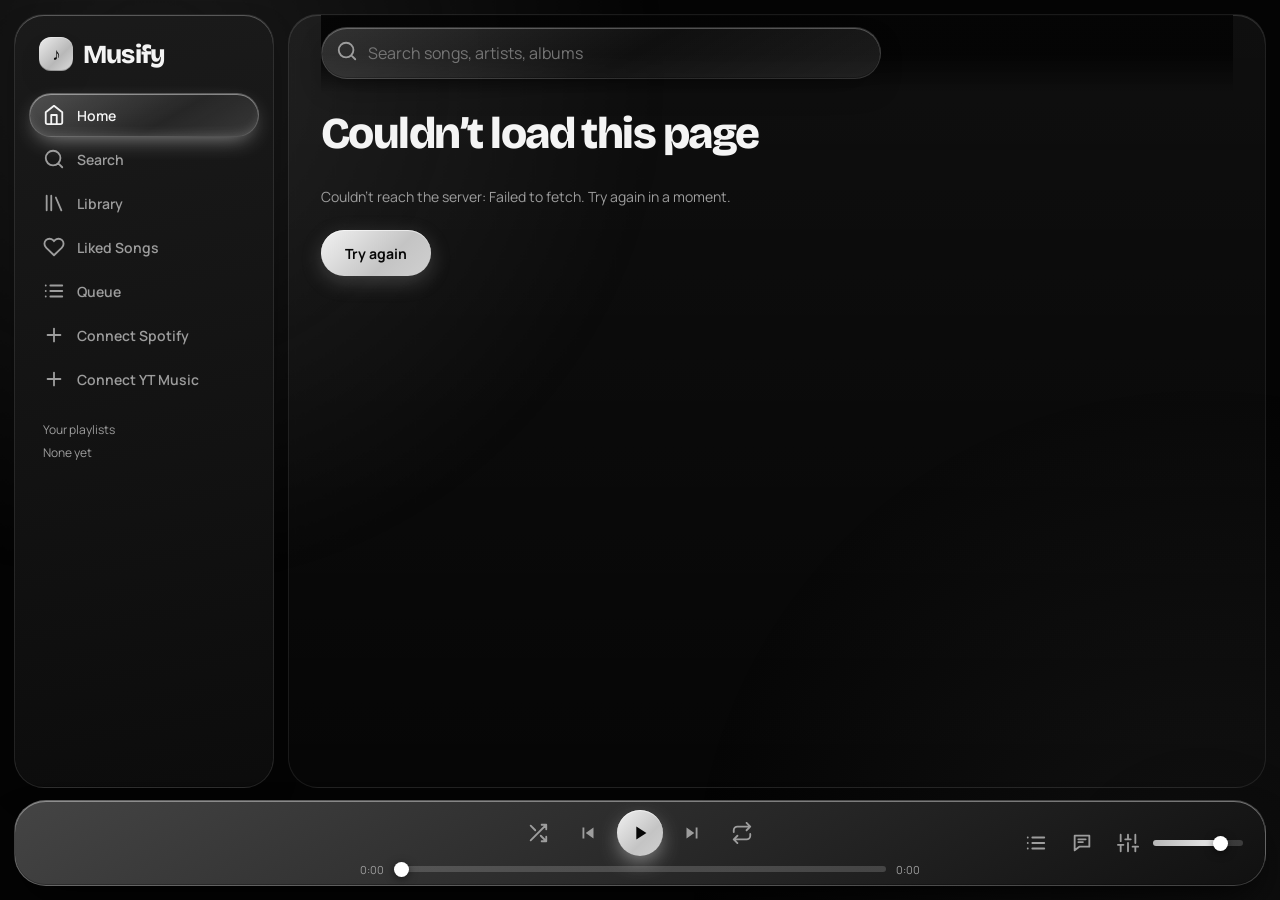
<file: index.html>
<!DOCTYPE html>
<html lang="en"><head><meta charset="utf-8"><meta name="viewport" content="width=device-width,initial-scale=1,viewport-fit=cover"><meta name="theme-color" content="#070707"><link rel="manifest" href="manifest.webmanifest"><link rel="apple-touch-icon" href="apple-touch-icon.png"><meta name="apple-mobile-web-app-capable" content="yes"><meta name="mobile-web-app-capable" content="yes"><meta name="apple-mobile-web-app-title" content="Musify"><meta name="apple-mobile-web-app-status-bar-style" content="black-translucent"><title>Musify</title>
<link rel="preconnect" href="https://fonts.googleapis.com"><link rel="preconnect" href="https://fonts.gstatic.com" crossorigin>
<link href="https://fonts.googleapis.com/css2?family=Bricolage+Grotesque:opsz,wght@12..96,600;12..96,800&family=Manrope:wght@400;500;600;700&display=swap" rel="stylesheet">
<style>
/* ONE THEME: midnight violet. Every colour below comes from hue 258 (a single accent + neutrals), nothing changes per song.
   PERF: no backdrop-filter anywhere (it re-blurs on every scroll frame). Cards, rows, sidebar, panels use fake glass
   (translucent gradient + inner highlight) so scrolling never re-blurs. Background is static. Off-screen work is skipped
   with content-visibility, cards are contained, and there are no blur filters/animated shadows on scrolling content. */
:root{--bg:#070707;--t:#f4f4f4;--m:#9d9d9d;--a:#e6e6e6;--a2:#b4b4b4;--ink:#070707;--sb:env(safe-area-inset-bottom,0px);--bh:calc(150px + var(--sb));--ease:cubic-bezier(.22,1,.36,1);
--gl:linear-gradient(150deg,#ffffff1f,#ffffff09 55%,#ffffff12);--edge:inset 0 1px 0 #ffffff33,inset 0 -1px 0 #00000038;--bd:1px solid #ffffff17;--pop:#0e0e0e}
*{box-sizing:border-box;margin:0;-webkit-tap-highlight-color:transparent}
button,.nv,.card,.row,.chip{touch-action:manipulation}
body{background:var(--bg);color:var(--t);font:14px Manrope,system-ui,sans-serif;height:100vh;height:100dvh;overflow:hidden}
#amb{position:fixed;inset:0;z-index:-1;pointer-events:none;background:radial-gradient(60% 45% at 8% 0,hsl(0 0% 19%/.55),transparent 70%),radial-gradient(45% 40% at 100% 28%,hsl(0 0% 23%/.32),transparent 70%),radial-gradient(60% 40% at 50% 110%,hsl(0 0% 18%/.35),transparent 70%)}
h1,h2,.logo{font-family:'Bricolage Grotesque',Manrope,sans-serif}
h1{font-size:32px;font-weight:800;letter-spacing:-.035em;margin:6px 0;line-height:1.05}
h2{font-size:20px;font-weight:700;letter-spacing:-.02em}
aside.sd,.btn.o,.ib.g,.chip,.sb input,.seg,.gc,#bar,#mnav,#menu,.mb{background:var(--gl);border:var(--bd);box-shadow:var(--edge)}
#bar,#mnav{background:linear-gradient(150deg,#1c1c1c,#0e0e0e);box-shadow:var(--edge),0 8px 24px #0006}
#menu,.mb{background:var(--pop);box-shadow:var(--edge),0 24px 60px #000a}
#app{height:100dvh}
aside.sd{display:none;padding:22px 14px;overflow:auto;border-radius:30px}
.logo{font-weight:800;font-size:26px;letter-spacing:-.03em;padding:0 10px 22px;display:flex;align-items:center;gap:10px}
.logo i{width:34px;height:34px;border-radius:12px;background:linear-gradient(135deg,#f0f0f0,#a0a0a0);display:grid;place-items:center;color:var(--ink);font-style:normal;font-size:17px;box-shadow:var(--edge)}
.nv{display:flex;gap:12px;align-items:center;padding:11px 14px;border-radius:16px;color:var(--m);cursor:pointer;font-weight:600;transition:background-color .2s,color .2s}
.nv:hover{background:#ffffff12;color:var(--t)}.nv.on{background:#ffffff1f;color:var(--t);box-shadow:inset 0 1px 0 #ffffff33}
.lab{color:var(--m);font-size:12px;padding:20px 14px 6px}
.ic{width:22px;height:22px;flex:none}
main{overflow:auto;padding:0 16px var(--bh);overscroll-behavior:contain;height:100%;-webkit-overflow-scrolling:touch}
.top{position:sticky;top:0;z-index:5;padding:max(12px,env(safe-area-inset-top)) 0 14px;background:linear-gradient(#070707e6 55%,#07070700)}
.sb{position:relative;max-width:560px;display:block}
.sb input{width:100%;padding:14px 18px 14px 46px;border-radius:30px;color:var(--t);outline:0;font:inherit;font-size:16px;transition:border-color .2s}
.sb input:focus{border-color:#e6e6e688}.sb .ic{position:absolute;left:15px;top:13px;color:var(--m)}
#sg{position:absolute;top:54px;left:0;right:0;border-radius:22px;overflow:hidden;display:none;background:var(--pop);border:var(--bd);box-shadow:0 20px 50px #000b;z-index:9}
#sg div{padding:13px 18px;cursor:pointer}#sg div:hover{background:#ffffff12}
.shw{margin:28px -16px 0;padding:0 16px;content-visibility:auto;contain-intrinsic-size:auto 280px}
.shh{display:flex;justify-content:space-between;align-items:center;margin-bottom:12px}.ar{display:none;gap:6px}
.sh{display:flex;gap:14px;overflow-x:auto;padding:12px 16px 30px;margin:-8px -16px -20px;align-items:flex-start;scrollbar-width:none;overscroll-behavior-x:contain}
.sh::-webkit-scrollbar{display:none}
.card{position:relative;flex:0 0 150px;width:150px;min-width:0;padding:10px;border-radius:22px;cursor:pointer;contain:content;background:#ffffff0d;border:1px solid #ffffff14;transition:transform .3s var(--ease)}
.card:active{transform:scale(.96)}
@media(hover:hover){.card:hover{transform:translateY(-4px)}}
.qa{position:absolute;right:16px;top:16px;padding:7px;min-width:34px;min-height:34px;background:#070707cc;color:#fff}
.cv{position:relative;overflow:hidden;width:100%;aspect-ratio:1;border-radius:15px;display:grid;place-items:center;font:800 30px 'Bricolage Grotesque',sans-serif;color:#ffffffcc}
.cv img{position:absolute;inset:0;width:100%;height:100%;object-fit:cover;background:#111111}
.card.artist .cv{border-radius:50%}
.t{display:block;white-space:nowrap;overflow:hidden;text-overflow:ellipsis}
.card b{margin-top:10px}.card small{color:var(--m);margin-top:3px}
.row{display:grid;grid-template-columns:48px 1fr auto;gap:12px;align-items:center;padding:8px;border-radius:18px;cursor:pointer;min-height:62px;content-visibility:auto;contain-intrinsic-size:auto 62px}
.row>span{display:none;color:var(--m);text-align:center}
.row:active{background:#ffffff12}.row.cur b{color:var(--a)}
.row .cv{width:48px;height:48px;font-size:16px;border-radius:12px}
.hero{display:flex;flex-direction:column;gap:18px;padding:14px 0 18px}
.hero .cv{width:190px;border-radius:26px;box-shadow:0 24px 50px #5c5c5c55,inset 0 1px 0 #fff3}
.hero p{color:var(--m);margin:6px 0 14px}
.btn{padding:12px 24px;border-radius:30px;border:0;font:700 14px Manrope,sans-serif;cursor:pointer;background:linear-gradient(135deg,#f6f6f6,#b4b4b4);color:var(--ink);min-height:46px;box-shadow:inset 0 1px 0 #fff9,0 6px 20px #b4b4b444;transition:transform .2s,filter .2s}
.btn.o{color:var(--t);box-shadow:var(--edge)}.btn:hover{filter:brightness(1.08)}.btn:active{transform:scale(.96)}
.seg{display:inline-flex;gap:4px;padding:4px;border-radius:30px;margin:10px 0 4px}
.seg button{border:0;background:0;color:var(--m);padding:9px 20px;border-radius:26px;font:700 13px Manrope,sans-serif;cursor:pointer;min-height:38px;transition:background-color .25s,color .25s}
.seg button.on{background:linear-gradient(135deg,#f6f6f6,#b4b4b4);color:var(--ink)}
.gc{padding:22px;border-radius:26px;margin-top:22px;max-width:520px}.gc p{color:var(--m);margin:8px 0 16px;line-height:1.5}
.chips{display:grid;grid-template-columns:repeat(2,1fr);gap:12px}
.chip{padding:26px 16px;border-radius:22px;font:800 17px 'Bricolage Grotesque',sans-serif;letter-spacing:-.02em;cursor:pointer;transition:transform .3s var(--ease)}.chip:active{transform:scale(.96)}
.ib{background:0;border:0;color:var(--m);cursor:pointer;padding:9px;border-radius:50%;display:grid;place-items:center;min-width:42px;min-height:42px;position:relative;transition:color .2s,transform .2s}
.ib:hover,.ib.on{color:var(--t)}.ib:active{transform:scale(.88)}.ib.on{color:var(--a)}.ib.h.on{color:var(--a)}.ib.h.on svg{fill:currentColor}
.rpb.one::after{content:'1';position:absolute;font:800 9px 'Bricolage Grotesque';right:6px;top:5px;color:var(--a)}
button:focus-visible,input:focus-visible,textarea:focus-visible,.card:focus-visible{outline:2px solid var(--a);outline-offset:2px}
#bar{position:fixed;left:12px;right:12px;bottom:calc(74px + var(--sb));height:66px;display:grid;grid-template-columns:1fr auto;align-items:center;gap:8px;padding:0 10px;border-radius:28px;z-index:9;overflow:hidden}
#prg{position:absolute;left:0;bottom:0;height:3px;width:100%;transform-origin:left;transform:scaleX(0);background:linear-gradient(90deg,var(--a2),var(--a))}
.np{display:flex;gap:8px;align-items:center;min-width:0}.npl{display:flex;gap:12px;align-items:center;min-width:0;flex:1;cursor:pointer}.npl>div:last-child{min-width:0;flex:1}.np .cv{width:48px;height:48px;border-radius:14px;flex:none;font-size:16px}
.ctl{display:flex;flex-direction:column;align-items:center;gap:6px}.cb{display:flex;gap:8px;align-items:center;justify-content:center}
.pp{width:48px;height:48px;background:linear-gradient(135deg,#f6f6f6,#b4b4b4);color:var(--ink)!important;box-shadow:inset 0 1px 0 #fff9,0 6px 18px #b4b4b455}
.x,.rt,.ctl .sk{display:none}
.sk{display:flex;gap:10px;align-items:center;width:100%;max-width:560px;color:var(--m);font-size:11px}
input[type=range]{-webkit-appearance:none;appearance:none;flex:1;height:5px;border-radius:5px;background:linear-gradient(90deg,var(--a) var(--v,0%),#ffffff2b var(--v,0%));cursor:pointer;touch-action:none}
input[type=range]::-webkit-slider-thumb{-webkit-appearance:none;width:15px;height:15px;border-radius:50%;background:#fff;box-shadow:0 2px 8px #0008}
input[type=range]::-moz-range-thumb{width:15px;height:15px;border:0;border-radius:50%;background:#fff}
.rt{justify-content:flex-end;gap:4px;align-items:center}
#mnav{display:flex;position:fixed;left:12px;right:12px;bottom:calc(8px + var(--sb));height:58px;border-radius:30px;z-index:9;justify-content:space-around;align-items:center}
#mnav .nv{flex-direction:column;gap:2px;font-size:11px;padding:6px 14px}#mnav .nv.on{color:var(--a);background:0;box-shadow:none}
/* full-screen player */
#fs{position:fixed;inset:0;z-index:40;background:radial-gradient(700px 500px at 50% 0,hsl(0 0% 18%/.65),transparent 70%),#070707;display:flex;flex-direction:column;padding:max(14px,env(safe-area-inset-top)) 22px calc(18px + var(--sb));transform:translateY(100%);visibility:hidden;transition:transform .45s var(--ease),visibility 0s .45s;overflow:auto}
#fs.on{transform:none;visibility:visible;transition:transform .45s var(--ease)}
.fh{display:flex;justify-content:space-between;align-items:center;font-weight:700}
#fsn{flex:1;display:flex;flex-direction:column;justify-content:center;gap:22px;padding:12px 0;min-height:0}
#fsn .cv{width:min(80vw,360px,42vh);margin:0 auto;border-radius:30px;box-shadow:0 30px 70px #5c5c5c66,inset 0 1px 0 #fff4;font-size:60px;transform:scale(.9);transition:transform .6s var(--ease)}
#fs.pl #fsn .cv{transform:none}
.ti{display:flex;align-items:center;gap:6px}.ti>div{flex:1;min-width:0}.ti b{font:800 24px 'Bricolage Grotesque',sans-serif;letter-spacing:-.02em}.ti small{color:var(--m);font-size:14px}
#fs .cb{margin-top:10px;gap:16px}#fs .pp{width:66px;height:66px}
/* lyrics (no blur filters: only transform + opacity, both GPU-cheap) */
#lyr{position:fixed;inset:0;z-index:45;background:radial-gradient(600px 500px at 80% 0,hsl(0 0% 19%/.55),transparent 70%),#070707;overflow:hidden;transform:translateY(100%);visibility:hidden;transition:transform .45s var(--ease),visibility 0s .45s}
#lyr.on{transform:none;visibility:visible;transition:transform .45s var(--ease)}
.lhd{position:absolute;top:0;left:0;right:0;z-index:2;display:flex;align-items:center;gap:8px;padding:max(14px,env(safe-area-inset-top)) 18px 14px}
.lhd>div{min-width:0;flex:1}.lhd b{font:800 17px 'Bricolage Grotesque',sans-serif}.lhd small{color:var(--m)}
#lsc{position:absolute;inset:0;overflow:auto;overscroll-behavior:contain;padding:calc(max(14px,env(safe-area-inset-top)) + 70px) 24px 0;-webkit-mask-image:linear-gradient(transparent,#000 18%,#000 82%,transparent);mask-image:linear-gradient(transparent,#000 18%,#000 82%,transparent);scrollbar-width:none}
#lsc::-webkit-scrollbar{display:none}
#lyt{position:relative;font:800 clamp(26px,5.5vw,40px)/1.25 'Bricolage Grotesque',sans-serif;letter-spacing:-.025em;padding-bottom:50vh;max-width:760px;margin:0 auto}
#lyt p{padding:11px 0;color:#ffffff6e;cursor:pointer;transform:scale(.92);transform-origin:left center;opacity:.35;transition:transform .5s var(--ease),opacity .5s var(--ease)}
#lyt p[data-d="0"]{transform:none;opacity:1}
#lyt p[data-d="1"],#lyt p[data-d="-1"]{opacity:.6}
#lyt p[data-d="2"],#lyt p[data-d="-2"]{opacity:.48}
#lyt p[data-d="3"],#lyt p[data-d="-3"]{opacity:.4}
.w{transition:color .3s}
#lyt p[data-d="0"] .w{color:#ffffff66}
#lyt p[data-d="0"] .w.lit{color:#fff}
#lyt .pl{font:600 19px/1.9 Manrope,sans-serif;white-space:pre-wrap;color:#ffffffcc;cursor:default;transform:none;opacity:1}
.dots i{display:inline-block;width:14px;height:14px;border-radius:50%;background:#fff;margin-right:12px;animation:br 1.6s ease-in-out infinite}
.dots i:nth-child(2){animation-delay:.2s}.dots i:nth-child(3){animation-delay:.4s}
@keyframes br{0%,100%{transform:scale(.55);opacity:.4}50%{transform:scale(1);opacity:1}}
#menu{position:fixed;border-radius:22px;padding:8px;z-index:70;display:none;min-width:220px}
#menu div{padding:13px 14px;border-radius:14px;cursor:pointer}#menu div:hover{background:#ffffff12}
#menu .mh{color:var(--m);font-size:12px;cursor:default}
.mod{position:fixed;inset:0;z-index:60;background:#000b;display:none;align-items:flex-end;justify-content:center}
.mod.on{display:flex}
.mb{width:100%;max-width:520px;max-height:85dvh;overflow:auto;border-radius:30px 30px 0 0;padding:22px 20px calc(22px + var(--sb))}
.mb textarea{width:100%;height:96px;margin:12px 0;padding:12px;border-radius:18px;border:var(--bd);background:#080808;color:var(--t);font:16px Manrope,sans-serif;resize:none}
.mb p{color:var(--m);font-size:13px;line-height:1.5}.mb a{color:var(--a)}
.mb details{margin:16px 0}.mb summary{cursor:pointer;color:var(--m);padding:6px 0}
.code{font:800 34px 'Bricolage Grotesque',sans-serif;letter-spacing:.14em;text-align:center;padding:18px;margin:12px 0;border-radius:20px;background:#ffffff0f;border:var(--bd);color:var(--a);user-select:all}
.spi{display:flex;align-items:center;gap:8px;padding:8px 0;border-top:1px solid #ffffff12}.spi span{flex:1;min-width:0}
#toast{position:fixed;bottom:calc(var(--bh) + 8px);left:50%;transform:translateX(-50%);max-width:90vw;background:#f4f4f4f2;color:#0c0c0c;padding:11px 20px;border-radius:30px;font-weight:700;opacity:0;pointer-events:none;transition:opacity .25s;z-index:80;text-align:center;box-shadow:0 10px 40px #0008}
#toast.on{opacity:1}
.skl i{display:block;height:150px;border-radius:24px;margin:18px 0;background:linear-gradient(90deg,#ffffff08,#ffffff1a,#ffffff08);background-size:200% 100%;animation:sm 1.3s infinite}@keyframes sm{to{background-position:-200% 0}}
@media(max-width:800px){#menu{left:12px!important;right:12px;top:auto!important;bottom:calc(var(--bh) + 4px)}}
@media(min-width:801px){
:root{--bh:112px}
#app{display:grid;grid-template-columns:260px minmax(0,1fr);grid-template-rows:minmax(0,1fr);gap:14px;padding:14px 14px var(--bh)}aside.sd{display:block}
main{min-height:0;padding:0 32px 40px;border-radius:30px;background:linear-gradient(#ffffff0c,#ffffff03);border:1px solid #ffffff14;box-shadow:inset 0 1px 0 #ffffff22}
h1{font-size:44px}.card{flex-basis:180px;width:180px}.ar{display:flex}
.row{grid-template-columns:30px 48px 1fr auto;gap:14px;padding:8px 14px}.row>span{display:block}.row:hover{background:#ffffff12}
.hero{flex-direction:row;align-items:flex-end;gap:28px}.hero .cv{width:230px}
.chips{grid-template-columns:repeat(auto-fill,minmax(180px,1fr))}
#bar{left:14px;right:14px;bottom:14px;height:86px;grid-template-columns:1fr 2fr 1fr;gap:16px;padding:0 22px;border-radius:32px}
#prg{display:none}
.x{display:grid}.ctl .sk{display:flex}.rt{display:flex}.pp{width:46px;height:46px}
#mnav{display:none}
.mb{border-radius:30px;margin-bottom:10vh;align-self:center}.mod{align-items:center}}
@media(prefers-reduced-motion:reduce){*{transition:none!important;animation:none!important}}

/* ===== v2 PREMIUM GLASS LAYER (transform/opacity-only motion, blur only on small static-ish surfaces) ===== */
:root{--a:#f0f0f0;--a2:#b8b8b8;--a3:#dcdcdc;--gl:linear-gradient(150deg,#ffffff28,#ffffff0b 50%,#ffffff15);--edge:inset 0 1px 0 #ffffff45,inset 0 -1px 0 #0000003d,0 12px 32px -14px #0009;--spring:cubic-bezier(.34,1.56,.64,1)}
#amb{overflow:hidden;background:#070707}
#amb::before,#amb::after{content:'';position:absolute;width:80vmax;height:80vmax;border-radius:50%;will-change:transform}
#amb::before{left:-28vmax;top:-34vmax;background:radial-gradient(closest-side,hsl(0 0% 25%/.75),transparent);animation:d1 28s ease-in-out infinite alternate}
#amb::after{right:-34vmax;bottom:-40vmax;background:radial-gradient(closest-side,hsl(0 0% 23%/.5),transparent);animation:d2 34s ease-in-out infinite alternate}
@keyframes d1{to{transform:translate3d(26vmax,18vmax,0) scale(1.15)}}
@keyframes d2{to{transform:translate3d(-24vmax,-14vmax,0) scale(.9)}}
@keyframes vin{from{opacity:0;transform:translate3d(0,18px,0)}}
@keyframes cin{from{opacity:0;transform:translate3d(0,14px,0) scale(.95)}}
@keyframes up{from{opacity:0;transform:translate3d(0,40px,0)}}
@keyframes pop{from{opacity:0;transform:scale(.92)}}
@keyframes fi{from{opacity:0}}
@keyframes flt{50%{translate:0 -8px}}
@keyframes glow{50%{box-shadow:inset 0 1px 0 #fff9,0 0 0 10px #c4c4c422,0 6px 30px #c4c4c499}}
#view>*{animation:vin .6s var(--ease) backwards;animation-delay:calc(var(--i,0)*45ms)}
.sh .card{animation:cin .6s var(--ease) backwards}
.sh .card:nth-child(2){animation-delay:.05s}.sh .card:nth-child(3){animation-delay:.1s}.sh .card:nth-child(4){animation-delay:.15s}.sh .card:nth-child(5){animation-delay:.2s}.sh .card:nth-child(n+6){animation-delay:.25s}
.top{background:linear-gradient(#070707e0 50%,#07070700)}
.sb input{background:#ffffff14;transition:border-color .3s,background-color .3s,box-shadow .3s}
.sb input:focus{background:#ffffff1f;box-shadow:0 0 0 4px #f0f0f022,var(--edge)}
.logo i{background:linear-gradient(135deg,#eeeeee,#b8b8b8 60%,#dcdcdc)}
.nv{position:relative;transition:background-color .25s,color .25s,transform .35s var(--ease)}
.nv:hover{transform:translateX(3px)}.nv:active{transform:scale(.97)}
.nv.on::before{content:'';position:absolute;left:0;top:26%;bottom:26%;width:3px;border-radius:3px;background:linear-gradient(var(--a),var(--a3))}
#mnav .nv:hover{transform:none}#mnav .nv.on::before{display:none}
.card{background:linear-gradient(160deg,#ffffff18,#ffffff06);border-color:#ffffff1f;box-shadow:inset 0 1px 0 #ffffff26;transition:transform .45s var(--ease),background-color .3s}
.cv{transition:transform .6s var(--ease);box-shadow:0 10px 26px -10px #000a}
.cv img{animation:fi .6s both}
.card .cv::after{content:'▶';position:absolute;right:8px;bottom:8px;width:38px;height:38px;border-radius:50%;display:grid;place-items:center;font:700 13px sans-serif;padding-left:2px;color:var(--ink);background:linear-gradient(135deg,#f2f2f2,#c0c0c0);box-shadow:0 8px 20px #b4b4b477;opacity:0;transform:translateY(10px) scale(.7);transition:opacity .3s,transform .45s var(--spring);z-index:2}
@media(hover:hover){.card:hover{background:linear-gradient(160deg,#ffffff26,#ffffff0d)}.card:hover .cv{transform:scale(1.04)}.card:hover .cv::after{opacity:1;transform:none}}
.hero{padding:22px;border-radius:32px;background:var(--gl);border:var(--bd);box-shadow:var(--edge)}
.hero .cv{box-shadow:0 30px 60px -16px #a0a0a0aa,inset 0 1px 0 #fff4}
.row{transition:background-color .25s,transform .4s var(--ease)}
@media(hover:hover){.row:hover{transform:translateX(4px)}}
.row.cur{background:linear-gradient(90deg,#f0f0f02b,#f0f0f008)}
.btn{background:linear-gradient(135deg,#f2f2f2,#c4c4c4 62%,#d0d0d0)}
.btn.o,.seg button:not(.on){background:none}.btn.o{background:var(--gl)}
.seg button.on{background:linear-gradient(135deg,#f2f2f2,#c4c4c4 70%,#d0d0d0);box-shadow:0 4px 14px #b4b4b455}
.pp{background:linear-gradient(135deg,#f2f2f2,#c4c4c4 62%,#d0d0d0)}
#fs.pl .ppb,#bar .ppb:not(:disabled){transition:transform .3s var(--spring)}
#fs.pl .ppb{animation:glow 2.8s ease-in-out infinite}
.chip{position:relative;overflow:hidden;transition:transform .4s var(--ease),background-color .3s}
@media(hover:hover){.chip:hover{transform:translateY(-3px)}}
#prg{background:linear-gradient(90deg,var(--a2),var(--a),var(--a3))}
input[type=range]{height:6px;background:linear-gradient(90deg,var(--a2),var(--a) var(--v,0%),#ffffff2b var(--v,0%))}
input[type=range]::-webkit-slider-thumb{transition:transform .2s var(--spring)}
input[type=range]:hover::-webkit-slider-thumb{transform:scale(1.3)}
#bar,#mnav{background:linear-gradient(150deg,#25252588,#101010b0)}
.mb,#menu{background:#0e0e0eee}
#toast{background:#f4f4f4ee}
#menu{animation:pop .25s var(--spring);transform-origin:top left}
.mod.on{animation:fi .3s both}.mod.on .mb{animation:up .5s var(--ease)}
@supports(backdrop-filter:blur(1px)){
 aside.sd{backdrop-filter:blur(22px) saturate(1.5)}
 #bar,#mnav{backdrop-filter:blur(18px) saturate(1.6)}
 .mod{backdrop-filter:blur(6px)}.mb,#menu{background:#0e0e0ecc;backdrop-filter:blur(24px) saturate(1.4)}}
/* player + lyrics: blurred cover art backdrop (rasterized once per song) */
#fs::before,#lyr::before{content:'';position:fixed;inset:-12%;z-index:-1;background:var(--art,none) center/cover;filter:blur(60px) saturate(1.6);opacity:.42;transition:opacity .8s}
#fsn .cv,#fsn .ti,.np .cv{animation:vin .7s var(--ease) backwards}
#fsn .cv{border-radius:34px;box-shadow:0 40px 80px -20px #a0a0a0aa,inset 0 1px 0 #fff4}
#fs.pl #fsn .cv{animation:flt 7s ease-in-out infinite}
/* lyrics: glow + word rise, plus 4 switchable styles */
.w{display:inline-block;transition:color .3s,transform .5s var(--ease),text-shadow .4s}
#lyt p[data-d="0"]{text-shadow:0 0 34px #f0f0f044}
#lyt p[data-d="0"] .w.lit{color:#fff;transform:translateY(-3px);text-shadow:0 0 20px #f0f0f0aa}
#lyr[data-ly=karaoke] #lyt{text-align:center}
#lyr[data-ly=karaoke] #lyt p:not(.pl){transform-origin:center;transform:scale(.8)}
#lyr[data-ly=karaoke] #lyt p[data-d="0"]:not(.pl){transform:scale(1.1)}
#lyr[data-ly=karaoke] #lyt p[data-d="0"] .w.lit{background:linear-gradient(90deg,#fff,var(--a),var(--a3));-webkit-background-clip:text;background-clip:text;color:transparent;text-shadow:none}
#lyr[data-ly=focus] #lyt p:not(.pl){opacity:.07}
#lyr[data-ly=focus] #lyt p[data-d="0"]:not(.pl){opacity:1;transform:scale(1.07)}
#lyr[data-ly=focus] #lyt p[data-d="1"]:not(.pl),#lyr[data-ly=focus] #lyt p[data-d="-1"]:not(.pl){opacity:.3}
#lyr[data-ly=wave] #lyt p:not(.pl){transform:translateX(54px) scale(.86)}
#lyr[data-ly=wave] #lyt p[data-d="0"]:not(.pl){transform:scale(1.06)}
#lyr[data-ly=wave] #lyt p[data-d="1"]:not(.pl),#lyr[data-ly=wave] #lyt p[data-d="-1"]:not(.pl){transform:translateX(22px) scale(.92)}
#lyr[data-ly=wave] #lyt p[data-d="2"]:not(.pl),#lyr[data-ly=wave] #lyt p[data-d="-2"]:not(.pl){transform:translateX(40px) scale(.89)}
/* settings sheet */
.set{display:flex;align-items:center;justify-content:space-between;gap:14px;padding:14px 0;border-top:1px solid #ffffff14;flex-wrap:wrap}
.set small{display:block;color:var(--m);margin-top:2px}.set input[type=range]{flex:0 0 150px}
.set .seg{margin:0;flex-wrap:wrap}.set .seg button{padding:9px 14px}

/* ===== v3: richer glass, nav pill, row/card removal, install sheet ===== */
@keyframes hp{40%{transform:scale(1.35)}}
.pill{position:absolute;left:0;top:0;width:0;height:0;border-radius:999px;pointer-events:none;opacity:0;background:linear-gradient(150deg,#ffffff3d,#ffffff10 60%,#ffffff24);border:1px solid #ffffff33;box-shadow:inset 0 1px 0 #ffffff70,inset 0 -6px 12px -6px #b8b8b855,0 8px 22px -8px #b8b8b8cc;will-change:transform}
.pill[data-r]{transition:transform .6s var(--spring),width .45s var(--ease),height .45s var(--ease),opacity .3s}
aside.sd{position:relative}
aside.sd .nv.on,#mnav .nv.on{background:none;box-shadow:none}.nv.on::before{display:none}
.nv{z-index:1}#mnav .nv{transition:color .3s,transform .3s var(--spring)}#mnav .nv.on{transform:translateY(-1px) scale(1.05)}
aside.sd{background:linear-gradient(170deg,#ffffff2b,#ffffff0a 40%,#ffffff12)}
.card{background:linear-gradient(165deg,#ffffff26,#ffffff08 45%,#ffffff14);border:1px solid #ffffff2b;box-shadow:inset 0 1px 0 #ffffff5c,inset 0 -26px 34px -24px #00000050}
.card::before{content:'';position:absolute;inset:0;border-radius:inherit;background:linear-gradient(115deg,transparent 30%,#ffffff26 46%,transparent 62%);transform:translateX(-130%);transition:transform 1s var(--ease);pointer-events:none;z-index:3}
@media(hover:hover){.card:hover::before{transform:translateX(130%)}}
.card b{padding:0 4px;margin-top:12px}.card small{padding:0 4px}
.cv{outline:1px solid #ffffff26;outline-offset:-1px}
.row{border:1px solid #ffffff0d;background:linear-gradient(90deg,#ffffff10,#ffffff04);max-height:96px;transition:background-color .25s,transform .4s var(--ease),max-height .4s var(--ease),opacity .3s,padding .4s,min-height .4s}
.row.cur{background:linear-gradient(90deg,#f0f0f030,#f0f0f00a);border-color:#f0f0f040}
.row.gone{opacity:0;transform:translateX(34px);max-height:0;min-height:0;padding-block:0;border-width:0;pointer-events:none;overflow:hidden}
.card.gone{opacity:0;flex-basis:0;width:0;padding:0;margin-right:-14px;overflow:hidden;pointer-events:none;border-width:0;transition:opacity .25s,flex-basis .4s var(--ease),width .4s var(--ease),padding .4s,margin .4s}
.qa{border:1px solid #ffffff2b;background:#070707b3;transition:background-color .25s,transform .3s var(--spring)}
.qa.rx{left:16px;right:auto}.qa.rx:hover{background:#939393cc}.qa:active{transform:scale(.85)}
.ib.h.on svg{animation:hp .5s var(--spring)}
.seg,.btn.o,.chip,.sb input,.gc{background:linear-gradient(150deg,#ffffff2e,#ffffff0c 55%,#ffffff18)}
#sg{animation:pop .22s var(--spring);transform-origin:top;background:#0e0e0ef2}
#sg div{transition:background-color .2s,padding .25s var(--ease)}#sg div:hover{padding-left:24px}
#toast{transform:translate(-50%,14px);transition:opacity .3s,transform .5s var(--spring)}#toast.on{transform:translate(-50%,0)}
#bar{animation:up .8s var(--ease) .15s backwards}#mnav{animation:up .8s var(--ease) backwards}
aside.sd>*{animation:cin .7s var(--ease) backwards}aside.sd>:nth-child(3){animation-delay:.05s}aside.sd>:nth-child(4){animation-delay:.1s}aside.sd>:nth-child(5){animation-delay:.15s}aside.sd>:nth-child(6){animation-delay:.2s}aside.sd>:nth-child(n+7){animation-delay:.25s}
#fs.on .fh,#fs.on .sk,#fs.on .cb{animation:vin .7s var(--ease) backwards}#fs.on .sk{animation-delay:.1s}#fs.on .cb{animation-delay:.18s}#fs.on .cb+.cb{animation-delay:.25s}
.lhd{animation:fi .6s both}#lyr.on #lyt{animation:vin .8s var(--ease) .15s backwards}
.btn,.ib,.chip,.seg button{transition:transform .3s var(--spring),filter .2s,background-color .25s,color .25s}
.set[hidden]{display:none}
.stp{display:flex;gap:14px;align-items:center;padding:13px 0;border-top:1px solid #ffffff14;line-height:1.4}.stp .ic{color:var(--a)}
.stp i{font:800 14px 'Bricolage Grotesque',sans-serif;width:28px;height:28px;border-radius:50%;display:grid;place-items:center;flex:none;background:var(--gl);border:var(--bd);font-style:normal}

/* ---- Premium entry (opens vip/ overlay) ---- */
.hrow{display:flex;align-items:center;justify-content:space-between;gap:12px}
.vipbtn{display:inline-flex;align-items:center;gap:7px;flex:none;border:0;cursor:pointer;padding:9px 15px;border-radius:30px;font:800 12.5px Manrope,sans-serif;color:var(--ink);background:linear-gradient(135deg,#f2f2f2,#c4c4c4 70%,#d0d0d0);box-shadow:inset 0 1px 0 #fff9,0 4px 14px #b4b4b455;transition:transform .25s}
.vipbtn svg{width:15px;height:15px}
.instrow{width:100%;justify-content:center;margin:12px 0 0}.instrow small{opacity:.7;font-weight:600;font-size:11px}.vipbtn:active{transform:scale(.94)}
#vipf{position:fixed;inset:0;width:100%;height:100%;height:100dvh;border:0;z-index:2000;background:#070707;color-scheme:dark}
</style></head><body>
<div id="amb"></div>
<div id="app">
<aside class="sd"><i class="pill"></i><div class="logo"><i>♪</i>Musify</div>
<div class="nv" data-go="home" data-ic="home">Home</div><div class="nv" data-go="search" data-ic="search">Search</div>
<div class="nv" data-go="library" data-ic="lib">Library</div><div class="nv" data-go="liked" data-ic="heart">Liked Songs</div><div class="nv" data-go="queue" data-ic="list">Queue</div>
<div class="nv" data-a="connect" data-ic="plus">Connect Spotify</div>
<div class="nv" data-a="ytconnect" data-ic="plus">Connect YT Music</div>
<div class="lab">Your playlists</div><div id="pls"></div></aside>
<main><div class="top"><form class="sb" id="sf" action="javascript:void 0"><span data-ic="search"></span><input id="inp" type="search" enterkeyhint="search" placeholder="Search songs, artists, albums" autocomplete="off" aria-label="Search"><div id="sg"></div></form></div><div id="view"></div></main>
</div>
<div id="fs" aria-label="Now playing"><div class="fh"><button class="ib" data-a="fs" data-ic="down" aria-label="Close"></button><span>Now playing</span><button class="ib" data-a="queue" data-ic="list" aria-label="Queue"></button></div>
<div id="fsn"></div>
<div class="sk"><span class="tc">0:00</span><input type="range" class="seekr" value="0" min="0" max="1000" aria-label="Seek"><span class="td">0:00</span></div>
<div class="cb"><button class="ib shb" data-a="shuffle" data-ic="shuffle" title="Shuffle"></button><button class="ib" data-a="prev" data-ic="prev" title="Previous"></button><button class="ib pp ppb" data-a="pp" title="Play / pause"></button><button class="ib" data-a="next" data-ic="next" title="Next"></button><button class="ib rpb" data-a="repeat" data-ic="repeat" title="Repeat"></button></div>
<div class="cb"><button class="ib" data-a="lyrics" data-ic="lyr" title="Lyrics"></button><button class="ib" data-a="tune" data-ic="tune" title="Playback settings"></button></div></div>
<div id="lyr" aria-label="Lyrics"><div class="lhd"><button class="ib" data-a="lyrics" data-ic="down" aria-label="Close lyrics"></button><div id="lmt"></div><button class="ib" data-a="tune" data-ic="tune" aria-label="Settings"></button></div><div id="lsc"><div id="lyt"></div></div></div>
<div id="mod" class="mod"><div class="mb"><h2>Connect Spotify</h2><p style="margin-top:6px">Paste one or more <b>public</b> Spotify playlist links. They are saved on this device and shown on your Home page.</p><textarea id="mti" placeholder="https://open.spotify.com/playlist/..."></textarea><div style="display:flex;gap:10px"><button class="btn" data-a="spsave">Save</button><button class="btn o" data-a="mod">Close</button></div><div id="msp"></div></div></div>
<div id="ymod" class="mod"><div class="mb"><h2>Connect YT Music playlist</h2><p style="margin-top:6px">Paste one or more <b>public</b> YT Music or YouTube playlist links. They are saved on this device and shown on your Home page.</p><textarea id="ymti" placeholder="https://music.youtube.com/playlist?list=..."></textarea><div style="display:flex;gap:10px"><button class="btn" data-a="ytsave">Save</button><button class="btn o" data-a="ymod">Close</button></div><div id="ymsp"></div></div></div>
<div id="smod" class="mod"><div class="mb"><h2>Playback &amp; style</h2>
<div class="set"><div><b>Crossfade</b><small id="xfv"></small></div><input type="range" id="xf" min="0" max="12" step="1" aria-label="Crossfade seconds"></div>
<div class="set"><div><b>Speed</b><small id="spv"></small></div><input type="range" id="spd" min="0.5" max="2" step="0.25" aria-label="Speed"></div>
<div class="set"><div><b>Lyrics style</b></div><div class="seg"><button data-a="lys" data-s="flow">Flow</button><button data-a="lys" data-s="karaoke">Karaoke</button><button data-a="lys" data-s="focus">Focus</button><button data-a="lys" data-s="wave">Wave</button></div></div>
<div class="set"><div><b>Sleep timer</b><small id="slv"></small></div><div class="seg"><button data-a="sleep" data-m="0">Off</button><button data-a="sleep" data-m="15">15m</button><button data-a="sleep" data-m="30">30m</button><button data-a="sleep" data-m="60">60m</button></div></div>
<div class="set" id="ist" hidden><div><b>Install app</b><small>Add Musify to your Home Screen</small></div><button class="btn o" data-a="ios">How to</button></div>
<button class="btn" data-a="smod" style="margin-top:12px">Done</button></div></div>
<div id="imod" class="mod"><div class="mb"><h2>Add to Home Screen</h2><p style="margin-top:6px">Install Musify as a full-screen app on your iPhone or iPad. Apple only allows this from Safari's Share menu:</p>
<div class="stp"><i>1</i><span>Tap the Share button <span data-ic="share" style="display:inline-block;vertical-align:middle"></span> in Safari's toolbar</span></div>
<div class="stp"><i>2</i><span>Scroll down and tap <b>Add to Home Screen</b></span></div>
<div class="stp"><i>3</i><span>Tap <b>Add</b>. Musify now opens like a native app.</span></div>
<button class="btn" data-a="imod" style="margin-top:14px">Got it</button></div></div>
<div id="menu"></div><div id="toast"></div>
<footer id="bar"><i id="prg"></i>
<div class="np" id="np"></div>
<div class="ctl"><div class="cb">
<button class="ib x shb" data-a="shuffle" data-ic="shuffle" title="Shuffle"></button>
<button class="ib x" data-a="prev" data-ic="prev" title="Previous"></button>
<button class="ib pp ppb" data-a="pp" title="Play / pause"></button>
<button class="ib" data-a="next" data-ic="next" title="Next"></button>
<button class="ib x rpb" data-a="repeat" data-ic="repeat" title="Repeat"></button></div>
<div class="sk"><span class="tc">0:00</span><input type="range" class="seekr" value="0" min="0" max="1000" aria-label="Seek"><span class="td">0:00</span></div></div>
<div class="rt"><button class="ib" data-a="tune" data-ic="tune" title="Playback settings"></button><button class="ib" data-a="lyrics" data-ic="lyr" title="Lyrics"></button><button class="ib" data-a="queue" data-ic="list" title="Queue"></button>
<input type="range" id="vol" min="0" max="100" value="80" style="flex:none;width:90px" aria-label="Volume"></div>
</footer>
<nav id="mnav"><i class="pill"></i><div class="nv" data-go="home" data-ic="home">Home</div><div class="nv" data-go="search" data-ic="search">Search</div><div class="nv" data-go="library" data-ic="lib">Library</div><div class="nv" data-go="queue" data-ic="list">Queue</div></nav>
<script>
/* YouTube IFrame engine: an Audio-compatible shim (hidden 64px player, same tricks as music.graphikrafts.com) */
(function(){
try{['hidden','webkitHidden'].forEach(function(k){Object.defineProperty(document,k,{get:function(){return false}})});['visibilityState','webkitVisibilityState'].forEach(function(k){Object.defineProperty(document,k,{get:function(){return'visible'}})})}catch(_){}
['visibilitychange','webkitvisibilitychange'].forEach(function(e){window.addEventListener(e,function(ev){ev.stopImmediatePropagation()},true);document.addEventListener(e,function(ev){ev.stopImmediatePropagation()},true)});
var ctx=null;function keep(){if(ctx){if(ctx.state==='suspended')ctx.resume();return}try{var C=window.AudioContext||window.webkitAudioContext;ctx=new C();var o=ctx.createOscillator(),g=ctx.createGain();g.gain.value=1e-5;o.connect(g);g.connect(ctx.destination);o.start()}catch(_){}}
var inst=[];function unlock(){keep();inst.forEach(function(i){try{i.p.unMute()}catch(_){}})}
document.addEventListener('touchstart',unlock,{passive:true});document.addEventListener('click',unlock);
var ap;function api(){return ap||(ap=new Promise(function(r){if(window.YT&&YT.Player)return r();var o=window.onYouTubeIframeAPIReady;window.onYouTubeIframeAPIReady=function(){o&&o();r()};var s=document.createElement('script');s.src='https://www.youtube.com/iframe_api';document.head.appendChild(s)}))}
var ID=/^[\w-]{11}$/;
function YTA(){var d=document.createElement('div');d.style.cssText='position:fixed;bottom:0;right:0;width:64px;height:64px;opacity:.01;pointer-events:none;z-index:-999';var h=document.createElement('div');d.appendChild(h);document.body.appendChild(d);
var s=this;s._l={};s._v=1;s._r=1;s.paused=true;s.ended=false;s.readyState=0;s.networkState=0;s.error=null;s._src='';s._id='';s._want=false;s._tok=0;inst.push(s);
api().then(function(){s.p=new YT.Player(h,{height:'100%',width:'100%',playerVars:{autoplay:0,controls:0,disablekb:1,enablejsapi:1,fs:0,playsinline:1,rel:0,origin:window.location.origin},events:{onReady:function(){s._ok=1;s.p.setVolume(s._v*100);if(s._id)s._go(s._id)},onStateChange:function(e){s._st(e.data)},onError:function(){var n=s._alt&&s._alt.shift();if(n){s._id=n;s._go(n)}else s._err()}}})});
setInterval(function(){if(!(s._ok&&s.p.getPlayerState))return;var st=s.p.getPlayerState();if(s._id&&(st===1||st===3)){var v=s.p.getVideoData&&s.p.getVideoData(),ad=!!(v&&v.video_id&&v.video_id!==s._id);if(ad!==s._ad){s._ad=ad;try{if(ad){s.p.mute();s.p.setPlaybackRate(2)}else{s.p.unMute();s.p.setVolume(s._v*100);s.p.setPlaybackRate(s._r)}}catch(_){}}}if(st===1&&!s._ad)s._fire('timeupdate')},250)}
var P=YTA.prototype;
P._fire=function(t){var e={type:t,target:this};if(typeof this['on'+t]==='function')try{this['on'+t](e)}catch(_){}(this._l[t]||[]).forEach(function(f){try{f.call(this,e)}catch(_){}},this)};
P.addEventListener=function(t,f){(this._l[t]=this._l[t]||[]).push(f)};P.removeEventListener=function(t,f){this._l[t]=(this._l[t]||[]).filter(function(x){return x!==f})};
P._ms=function(st){try{navigator.mediaSession.playbackState=st}catch(_){}};
P._st=function(x){if(!this._id)return;if(x===1){this.readyState=4;this.networkState=2;if(!this._ad)try{this.p.unMute();this.p.setVolume(this._v*100)}catch(_){}if(this.paused){this.paused=false;this._fire('play')}this._ms('playing');this._fire('playing');this._fire('durationchange')}
else if(x===3){this.readyState=2;this._fire('waiting')}
else if(x===2){var s=this;if(this._want&&!this.ended){setTimeout(function(){if(s._want&&s.p&&s.p.playVideo){try{s.p.unMute();s.p.setVolume(s._v*100)}catch(_){}s.p.playVideo()}},40)}else if(!this.paused){this.paused=true;this._ms('paused');this._fire('pause')}}
else if(x===0){this.ended=true;this.paused=true;this._want=false;this._fire('ended')}};
P._err=function(){this.error={code:4};this.networkState=3;this._fire('error')};
P._go=function(id){if(!this._ok)return;var t=++this._tok;this._ad=0;this.ended=false;try{this.p.loadVideoById({videoId:id,startSeconds:0});this.p.setVolume(this._v*100);this.p.setPlaybackRate(this._r);if(!this._want)this.p.pauseVideo()}catch(_){this._err()}};
Object.defineProperty(P,'src',{get:function(){return this._src},set:function(u){var s=this,t=++s._tok;s._src=u;s._id='';s._alt=[];s.ended=false;s.error=null;s.readyState=0;s.networkState=2;if(!u)return;var m=/[?&]id=([^&]*)/.exec(u),id=m?decodeURIComponent(m[1]):'';
var run=function(v){if(t!==s._tok)return;s._id=v;s._go(v)};
if(ID.test(id))run(id);else fetch(u).then(function(r){return r.ok?r.json():Promise.reject()}).then(function(j){if(!j.id)throw 0;s._alt=j.alt||[];run(j.id)}).catch(function(){if(t===s._tok)s._err()})}});
Object.defineProperty(P,'currentTime',{get:function(){try{return this._ok&&this._id?this.p.getCurrentTime()||0:0}catch(_){return 0}},set:function(v){try{if(this._ok)this.p.seekTo(v,true)}catch(_){}}});
Object.defineProperty(P,'duration',{get:function(){try{var d=this._ok&&this._id?this.p.getDuration():0;return d>0?d:NaN}catch(_){return NaN}}});
Object.defineProperty(P,'volume',{get:function(){return this._v},set:function(v){this._v=Math.max(0,Math.min(1,v));try{if(this._ok)this.p.setVolume(this._v*100)}catch(_){}}});
Object.defineProperty(P,'playbackRate',{get:function(){return this._r},set:function(v){this._r=v;try{if(this._ok)this.p.setPlaybackRate(v)}catch(_){}}});
P.play=function(){keep();this._want=true;if(this.paused){this.paused=false;this._fire('play')}if(this._ok&&this._id){try{this.p.unMute();this.p.playVideo()}catch(_){}}return Promise.resolve()};
P.pause=function(){this._want=false;try{if(this._ok&&this._id)this.p.pauseVideo()}catch(_){}if(!this.paused){this.paused=true;this._ms('paused');this._fire('pause')}};
P.load=function(){};
window.YTA=YTA})();
</script>
<script>
const API='https://musify-api.musify.workers.dev';
const $=(s,e=document)=>e.querySelector(s),$$=s=>document.querySelectorAll(s),q=encodeURIComponent,sleep=ms=>new Promise(r=>setTimeout(r,ms));
const esc=s=>String(s??'').replace(/[&<>"']/g,c=>({'&':'&amp;','<':'&lt;','>':'&gt;','"':'&quot;',"'":'&#39;'}[c]));
const P={play:'M8 5v14l11-7z',pause:'M6 5h4v14H6zM14 5h4v14h-4z',prev:'M6 6h2v12H6zM9.5 12 18 18V6z',next:'M16 6h2v12h-2zM14.5 12 6 6v12z',down:'M6 9l6 6 6-6',left:'M15 6l-6 6 6 6',right:'M9 6l6 6-6 6',
shuffle:'M16 3h5v5M4 20 21 3M21 16v5h-5M15 15l6 6M4 4l5 5',repeat:'M17 1l4 4-4 4M3 11V9a4 4 0 0 1 4-4h14M7 23l-4-4 4-4M21 13v2a4 4 0 0 1-4 4H3',
heart:'M20.8 4.6a5.5 5.5 0 0 0-7.8 0L12 5.7l-1-1.1a5.5 5.5 0 0 0-7.8 7.8l1 1.1L12 21l7.8-7.5 1-1.1a5.5 5.5 0 0 0 0-7.8z',plus:'M12 5v14M5 12h14',x:'M6 6l12 12M18 6 6 18',
list:'M8 6h13M8 12h13M8 18h13M3 6h.01M3 12h.01M3 18h.01',lyr:'M4 4h16v12H9l-5 4zM8 8h8M8 11h5',
home:'M3 9l9-7 9 7v11a2 2 0 0 1-2 2H5a2 2 0 0 1-2-2zM9 22V12h6v10',search:'M11 19a8 8 0 1 0 0-16 8 8 0 0 0 0 16zM21 21l-4.3-4.3',lib:'M4 4v16M9 4v16M14 6l6 14',tune:'M4 21v-7M4 10V3M12 21v-9M12 8V3M20 21v-5M20 12V3M1 14h6M9 8h6M17 16h6',share:'M12 3v12M8 7l4-4 4 4M5 12v8a1 1 0 0 0 1 1h12a1 1 0 0 0 1-1v-8'};
const FILL=['play','pause','prev','next'];
const ic=n=>`<svg viewBox="0 0 24 24" class="ic" ${FILL.includes(n)?'fill="currentColor"':'fill="none" stroke="currentColor" stroke-width="2" stroke-linecap="round" stroke-linejoin="round"'}><path d="${P[n]}"/></svg>`;
$$('[data-ic]').forEach(e=>e.insertAdjacentHTML('afterbegin',ic(e.dataset.ic)));

/* ---- state ---- */
let DB={liked:[],pls:{},rec:[],sp:[],yt:null,ytp:[],src:'sp',set:{xf:6,sp:1,ly:'flow'},ov:{}};try{DB=Object.assign(DB,JSON.parse(localStorage.getItem('musify')||'{}'))}catch{}
const save=()=>{try{localStorage.setItem('musify',JSON.stringify(DB))}catch{}};
const M={},L={},SPN={},SC=new Map();let Q=[],Q0=[],qi=-1,sh=false,rp=0,mp=null,sc=0,RT=0,tm,sgT=0,DD=null,LY=null,lyI=-2,lyW=-1,lyUser=0,lyTw=0,lyRun=false,ytPoll=0;
const A=[new YTA(),new YTA()];let au=A[0],XF=DB.set.xf,xfId=0,xfT=null,uiId=null,slT=0,slM=0,IMP=null,CPL=null,TS=0,lastH=null,SCR={},pend=0;const V=$('#view'),vol=$('#vol'),lyr=$('#lyr'),lsc=$('#lsc'),lyt=$('#lyt'),inp=$('#inp'),sg=$('#sg'),bar=$('#bar');
const cur=()=>Q[qi],liked=id=>DB.liked.some(x=>x.id==id);
const reg=a=>(a||[]).map(x=>(M[x.id]=x));
const YA=()=>DB.yt?btoa(JSON.stringify(DB.yt)):'';
/* api: one automatic retry (covers cold starts / flaky first request); auth header only sent to YT account routes */
const api=async(p,auth,n=1)=>{const ck=!auth&&CCK.test(p)?p:0;if(ck){const c=CC[ck];if(c&&c.d&&Date.now()-c.t<216e5){if(Date.now()-c.t>=CT&&!c.rf){c.rf=1;fetch(API+p).then(r=>r.ok?r.json():null).then(j=>{if(j)ccs(ck,j)}).catch(()=>{}).finally(()=>{c.rf=0})}return c.d}}try{const r=await fetch(API+p,auth&&DB.yt?{headers:{'x-yt-auth':YA()}}:undefined);if(!r.ok){let m='';try{m=(await r.json()).error}catch{}throw Error(m||'HTTP '+r.status)}const j=await r.json();if(ck)ccs(ck,j);return j}catch(e){if(n>0){await sleep(500);return api(p,auth,n-1)}throw e}};
const put=(my,h)=>my==RT?(V.innerHTML=h,rs(),true):false;

/* ---- templates ---- */
const lt=s=>24+Math.abs([...String(s)].reduce((a,c)=>a*31+c.charCodeAt(0)|0,7))%14;
const sz=u=>String(u).replace(/=w\d+-h\d+/,'=w320-h320').replace(/=s\d+$/,'=s320');
const cv=x=>{const l=lt(x.id);return `<div class="cv" style="background:${x.id=='liked'?'linear-gradient(135deg,#8b78ff,#4b3bb0)':`linear-gradient(135deg,hsl(0 0% ${l}%),hsl(0 0% ${l-12}%))`}">${x.icon||esc((x.title||'?')[0])}${x.thumb?`<img src="${esc(sz(x.thumb))}" loading="lazy" decoding="async" alt="" onerror="this.remove()">`:''}</div>`};
const card=(x,k,i,rm)=>`<div class="card ${x.type}" tabindex="0" data-id="${esc(x.id)}" data-k="${k}" data-i="${i}">${cv(x)}${rm?`<button class="ib qa rx" data-a="rmrec" data-id="${esc(x.id)}" aria-label="Remove from recently played">${ic('x')}</button>`:''}${x.type=='song'?`<button class="ib qa" data-a="add" data-id="${esc(x.id)}" aria-label="Add to playlist">${ic('plus')}</button>`:''}<b class="t">${esc(x.title)}</b><small class="t">${esc(x.sub)}</small></div>`;
const shelf=(t,a,rm)=>{if(!a?.length)return'';const k='h'+sc++;L[k]=reg(a);return`<section class="shw"><div class="shh"><h2>${esc(t)}</h2><div class="ar"><button class="ib g" data-a="sl" data-d="-1" aria-label="Scroll left">${ic('left')}</button><button class="ib g" data-a="sl" data-d="1" aria-label="Scroll right">${ic('right')}</button></div></div><div class="sh">${L[k].map((x,i)=>card(x,k,i,rm)).join('')}</div></section>`};
const empty=t=>`<p style="color:var(--m);padding:24px 0">${t}</p>`;
const retry=(extra='')=>`<div style="display:flex;gap:10px;flex-wrap:wrap"><button class="btn" data-a="retry">Try again</button>${extra}</div>`;
const rows=(k,a)=>{L[k]=reg(a);return L[k].map((x,i)=>`<div class="row${cur()?.id==x.id?' cur':''}" data-k="${k}" data-i="${i}"><span>${i+1}</span>${cv(x)}<div style="min-width:0"><b class="t">${esc(x.title)}</b><small class="t" style="color:var(--m)">${esc(x.sub)}</small></div><div style="display:flex">${k=='my'||(k=='d'&&IMP)?`<button class="ib" data-a="rmsong" data-id="${esc(x.id)}" title="Remove from playlist">${ic('x')}</button>`:''}<button class="ib h${liked(x.id)?' on':''}" data-a="like" data-id="${esc(x.id)}" title="Like">${ic('heart')}</button><button class="ib" data-a="add" data-id="${esc(x.id)}" title="Add to playlist">${ic('plus')}</button></div></div>`).join('')};
const hero=(x,k,extra='')=>`<div class="hero">${cv(x)}<div><small style="color:var(--m)">${esc(x.type)}</small><h1>${esc(x.title)}</h1><p>${esc(x.sub||'')}</p><div style="display:flex;gap:10px;flex-wrap:wrap"><button class="btn" data-a="playall" data-k="${k}">Play</button><button class="btn o" data-a="shuf" data-k="${k}">Shuffle</button>${extra}</div></div></div>`;
const MOODS=['Chill','Workout','Focus','Party','Romance','Sleep','Hip-hop','Indie','Bollywood','Lo-fi','Rock','Jazz'];
const mySp=()=>Promise.all(DB.sp.map(id=>api('/playlist?id='+q('sp:'+id)).then(p=>{const t=DB.ov['sp:'+id]?.title||p.title;SPN[id]=t;return{type:'playlist',id:'sp:'+id,title:t,sub:p.sub,thumb:p.thumb}}).catch(()=>null))).then(a=>a.filter(Boolean));
const cbtn=`<button class="btn o" data-a="connect">+ Connect Spotify</button>`;
const ybtn=`<button class="btn o" data-a="ytconnect">+ Connect YT Music playlist</button>`;
const SECS=a=>(a||[]).map(s=>shelf(s.title,s.items)).join('');
const ALL=['songs','albums','artists','playlists'];
/* load the remaining home parts a few at a time (window of 3) and append them in order */
const lazy=async(base,n,my)=>{const ps={},get=i=>ps[i]??=api(base+i).catch(()=>null);for(let i=1;i<n;i++){for(let j=i;j<i+3&&j<n;j++)get(j);const r=await get(i);if(my!=RT)return;if(r)$('#more')?.insertAdjacentHTML('beforebegin',SECS(r.sections))}};

/* ---- views ---- */
const views={
async home(){const my=RT,src=DB.src=='yt'?'yt':'sp';
 const hd=`<div class="hrow"><h1>Musify</h1><button class="vipbtn" data-vip="1" aria-label="Join Premium"><svg viewBox="0 0 24 24" fill="currentColor" aria-hidden="true"><path d="M3 8l4.5 4L12 5l4.5 7L21 8l-2 10H5L3 8zm2.2 12h13.6v1.8H5.2z"/></svg>Join Premium</button></div>${(navigator.standalone||matchMedia('(display-mode:standalone)').matches)?'':`<button class="btn o ins instrow" data-a="a2hs">${ic('plus')}Install App <small>iPhone &amp; Android</small></button>`}<div class="seg"><button data-a="src" data-s="sp" class="${src=='sp'?'on':''}">Spotify</button><button data-a="src" data-s="yt" class="${src=='yt'?'on':''}">YT Music</button></div>`;
 if(src=='yt'){
  put(my,hd+`<div style="margin:12px 0 0">${ybtn}</div>`+shelf('Your YT Music playlists',DB.ytp)+shelf('Recently played',DB.rec,1)+'<div id="more" class="skl"><i></i></div>');
  const d=await api('/ymfeed?part=0');
  if(!put(my,hd+`<div style="margin:12px 0 0">${ybtn}</div>`+shelf('Your YT Music playlists',DB.ytp)+shelf('Recently played',DB.rec,1)+SECS(d.sections)+'<div id="more" class="skl"><i></i></div>'))return;
  await lazy('/ymfeed?part=',d.parts||1,my);
  if(my==RT)$('#more')?.remove();return}
 const mp=mySp(),d=await api('/home?part=0');
 if(!put(my,hd+`<div style="margin:12px 0 0">${cbtn}</div>`+shelf('Recently played',DB.rec,1)+SECS(d.sections)+'<div id="more" class="skl"><i></i></div>'))return;
 mp.then(m=>{if(my==RT&&m.length)V.querySelector('.shw')?.insertAdjacentHTML('beforebegin',shelf('Your Spotify playlists',m))});
 await lazy('/home?part=',d.parts||1,my);
 if(my==RT)$('#more')?.remove()},
async search(t){const my=RT;
 if(!t){put(my,`<h1>Browse</h1><h2 style="margin:18px 0 12px">Start with a mood</h2><div class="chips">${MOODS.map(m=>`<div class="chip" data-q="${m}">${m}</div>`).join('')}</div>`);return}
 let d=SC.get(t);
 if(!d){d=await api('/search?q='+q(t));if(my!=RT)return;
  if(ALL.some(k=>d[k]?.length)){SC.set(t,d);if(SC.size>30)SC.delete(SC.keys().next().value)}}
 if(!ALL.some(k=>d[k]?.length)){put(my,`<h1>Results for “${esc(t)}”</h1>`+empty('Nothing found. Check the spelling or try fewer words.')+retry());return}
 put(my,`<h1>Results for “${esc(t)}”</h1>`+(d.songs?.length?`<h2 style="margin:18px 0 8px">Songs</h2>`+rows('s',d.songs):'')+shelf('Albums',d.albums)+shelf('Artists',d.artists)+shelf('Playlists',d.playlists))},
async detail(k,id){const my=RT,d=ovr(await api(`/${k}?id=${q(id)}`,id.startsWith('yp:')),id),x={...d,type:k,id};if(my!=RT)return;IMP=/^(sp|yp):/.test(id)?id:null;CPL=null;DD={title:d.title,songs:d.songs||[]};
 put(my,hero(x,'d',`<button class="btn o" data-a="savepl">Save to library</button>`+(IMP?`<button class="btn o" data-a="ren">Rename</button>`:''))+rows('d',d.songs)+shelf('Albums',d.albums)+shelf('Fans also like',d.related))},
async library(){const my=RT,n=DB.liked.length,pl=[{type:'liked',id:'liked',title:'Liked Songs',sub:n+' songs',icon:'♥'},...Object.keys(DB.pls).map(n=>({type:'mypl',id:'my:'+n,title:n,sub:DB.pls[n].length+' songs',thumb:DB.pls[n][0]?.thumb||''}))];
 const sp=await mySp();
 put(my,`<h1>Your library</h1><div style="margin:12px 0;display:flex;gap:10px;flex-wrap:wrap"><button class="btn" data-a="newpl">New playlist</button>${cbtn}${ybtn}</div>`+shelf('Playlists',pl)+shelf('YT Music playlists',DB.ytp)+shelf('Spotify playlists',sp)+shelf('Recently played',DB.rec,1))},
liked(){const s=DB.liked;V.innerHTML=hero({type:'playlist',id:'liked',title:'Liked Songs',sub:s.length+' songs',icon:'♥'},'lk')+(s.length?rows('lk',s):empty('Tap the heart on any song to save it here.'))},
my(n){CPL=n;IMP=null;const s=DB.pls[n];if(!s){V.innerHTML=empty('Playlist not found.');return}const r=rows('my',s);
 V.innerHTML=hero({type:'playlist',id:'my:'+n,title:n,sub:s.length+' songs',thumb:s[0]?.thumb},'my',`<button class="btn o" data-a="ren">Rename</button><button class="btn o" data-a="delpl" data-n="${esc(n)}">Delete</button>`)+(s.length?r:empty('Use the + button on any song to add it here.'))},
queue(){const s=cur(),n=Q.slice(qi+1);L.q=n;
 V.innerHTML=`<h1>Queue</h1>`+(s?`<h2 style="margin:18px 0 8px">Now playing</h2>`+rows('np',[s])+`<div class="shh" style="margin-top:22px"><h2>Next up</h2>${n.length?`<button class="btn o" data-a="qclear">Clear</button>`:''}</div>`+(n.length?`<p style="color:var(--m);margin-bottom:8px">Songs related to “${esc(s.title)}”</p>`+rows('q',n):empty('Finding related songs…')):empty('Nothing queued. Play a song and related songs will follow.'))}
};
const loading=()=>V.innerHTML='<div class="skl"><i style="height:38px;width:45%"></i><i></i><i></i></div>';
async function route(){const my=++RT,h=location.hash.slice(2).split('/'),k=h[0]||'home';let a=h.slice(1).join('/');try{a=decodeURIComponent(a)}catch{}
 $$('[data-go]').forEach(e=>e.classList.toggle('on',e.dataset.go==k));pm();if(lastH!=null)SCR[lastH]=$('main').scrollTop;lastH=location.hash;TS=SCR[lastH]||0;clearTimeout(tm);sgT++;sg.style.display='none';
 inp.value=k=='search'?a:'';   /* the box always mirrors the page: results page shows its query, every other page clears it */
 loading();$('main').scrollTop=0;
 try{['album','artist','playlist'].includes(k)?await views.detail(k,a):await(views[k]||views.home)(a);if(my==RT){rs();TS=0}}
 catch(e){console.error(e);put(my,`<h1 style="margin-top:18px">Couldn’t load this page</h1>`+empty('Couldn’t reach the server: '+esc(e.message||e)+'. Try again in a moment.')+retry())}}
addEventListener('hashchange',route);
const go=v=>{if(!v)return;clearTimeout(tm);sgT++;inp.value=v;sg.style.display='none';inp.blur();const h='#/search/'+q(v);location.hash==h?route():location.hash=h};
const side=()=>$('#pls').innerHTML=Object.keys(DB.pls).map(n=>`<div class="nv" data-my="${esc(n)}">${ic('list')}<span class="t">${esc(n)}</span></div>`).join('')||'<div class="lab" style="padding-top:0">None yet</div>';

/* ---- player ---- */
function shufRest(){const r=Q.slice(qi+1);for(let i=r.length-1;i>0;i--){const j=Math.random()*(i+1)|0;[r[i],r[j]]=[r[j],r[i]]}Q=[...Q.slice(0,qi+1),...r]}
function play(l,i){Q=l.slice();qi=i;Q0=Q.slice();if(sh)shufRest();load()}
/* overlays join browser history so the phone Back button closes player / lyrics / sheets */
const OV=[];
function ov(id,on){const e=$('#'+id);if(!e||on==e.classList.contains('on'))return;
 if(on){e.classList.add('on');OV.push(id);history.pushState({ov:id},'')}else if(OV.includes(id))history.back();else e.classList.remove('on')}
addEventListener('popstate',()=>{const id=OV.pop();if(id)$('#'+id).classList.remove('on')});
addEventListener('hashchange',()=>OV.splice(0).forEach(id=>$('#'+id).classList.remove('on')));
/* page-data cache (memory + localStorage): back/forward re-renders instantly, no refetch */
const CK='musify_cache',CT=18e5,CCK=/^\/(home|ymfeed|search|album|artist|playlist)/;let CC={},ccT=0;try{CC=JSON.parse(localStorage.getItem(CK)||'{}')}catch{}setTimeout(()=>{api('/ymfeed?part=0').catch(()=>{})},1800);
function ccs(k,d){CC[k]={t:Date.now(),d};clearTimeout(ccT);ccT=setTimeout(()=>{const ks=Object.keys(CC).sort((a,b)=>CC[b].t-CC[a].t);ks.slice(40).forEach(x=>delete CC[x]);
 for(let i=0;i<4;i++){try{localStorage.setItem(CK,JSON.stringify(CC));return}catch{Object.keys(CC).sort((a,b)=>CC[a].t-CC[b].t).slice(0,Math.ceil(ks.length/2)).forEach(x=>delete CC[x])}}},1500)}
const rs=()=>{if(TS)$('main').scrollTop=TS};
function ovr(d,id){const o=DB.ov[id];if(!o)return d;d={...d};if(o.title)d.title=o.title;if(o.rm?.length&&d.songs)d.songs=d.songs.filter(x=>!o.rm.includes(x.id));return d}
const rn=k=>[...V.querySelectorAll(`.row[data-k="${k}"]:not(.gone)`)].forEach((e,i)=>{e.dataset.i=i;e.firstElementChild.textContent=i+1});
/* sliding glass pill behind the active nav item (sidebar + mobile bar) */
function pm(){$$('#mnav,aside.sd').forEach(c=>{const o=c.querySelector('.nv.on'),p=c.querySelector('.pill');if(!p)return;if(!o||!o.offsetWidth){p.style.opacity=0;return}
 p.style.cssText=`opacity:1;width:${o.offsetWidth}px;height:${o.offsetHeight}px;transform:translate(${o.offsetLeft}px,${o.offsetTop}px)`;if(!p.dataset.r)requestAnimationFrame(()=>requestAnimationFrame(()=>p.dataset.r=1))})}
/* auto-update: version.json is the single source of truth */
const VK='musify_v';
async function chk(){try{const r=await fetch('version.json?'+Date.now(),{cache:'no-store'});if(!r.ok)return;const v=String((await r.json()).version),o=localStorage.getItem(VK);
 if(!o)return localStorage.setItem(VK,v);if(o!=v){pend=v;if(cur()&&!au.paused)toast('Update ready. It installs when you pause.');else applyUpd()}}catch{}}
async function applyUpd(){if(!pend)return;const v=pend;pend=0;toast('Updating Musify…');
 try{(await caches.keys()).forEach(k=>caches.delete(k));localStorage.removeItem(CK);(await navigator.serviceWorker?.getRegistration())?.update()}catch{}
 localStorage.setItem(VK,v);setTimeout(()=>location.reload(),700)}
function fade(o,n,s){const id=++xfId,t0=Date.now(),v=vol.value/100,iv=setInterval(()=>{if(id!=xfId)return clearInterval(iv);const k=Math.min(1,(Date.now()-t0)/(s*1e3));o.volume=Math.max(0,v*Math.cos(k*1.5708));n.volume=Math.min(1,v*Math.sin(k*1.5708));if(k>=1){clearInterval(iv);o.pause()}},40)}
function slp(m){clearTimeout(slT);slM=m;if(m)slT=setTimeout(()=>{const v=au.volume,t0=Date.now(),iv=setInterval(()=>{const k=(Date.now()-t0)/5e3;if(k>=1){clearInterval(iv);xfId++;A.forEach(a=>{a.pause();a.volume=vol.value/100});slM=0;sm();toast('Sleep timer: paused')}else A.forEach(a=>a.volume=v*(1-k))},100)},m*6e4);toast(m?'Sleeping in '+m+' min':'Sleep timer off');sm()}
function sm(){const s=DB.set;$('#xf').value=s.xf;$('#spd').value=s.sp;$('#xfv').textContent=s.xf?s.xf+' s overlap':'Off';$('#spv').textContent=s.sp+'×';$('#slv').textContent=slM?'Pauses in '+slM+' min':'Off';
 $$('#smod [data-s]').forEach(b=>b.classList.toggle('on',b.dataset.s==s.ly));$$('#smod [data-m]').forEach(b=>b.classList.toggle('on',+b.dataset.m==slM));
 [['xf',0,12],['spd',.5,2]].forEach(([i,a,b])=>{const e=$('#'+i);e.style.setProperty('--v',(e.value-a)/(b-a)*100+'%')});lyr.dataset.ly=s.ly}
function load(fx=0){const s=cur();if(!s)return;xfT=null;const o=fx&&au.src&&!au.paused?au:null;if(o)au=A[A.indexOf(o)^1];else{xfId++;A.forEach(a=>a.pause())}
 au.src=`${API}/stream?v=5&id=${q(s.id)}&t=${q(s.title)}&a=${q(s.sub)}&d=${s.dur||''}`;au.playbackRate=DB.set.sp;au.volume=o?0:vol.value/100;au.play().catch(()=>{});if(o)fade(o,au,fx);
 DB.rec=[s,...DB.rec.filter(x=>x.id!=s.id)].slice(0,20);save();ui();meta(s);document.title=s.title+' • Musify';
 if(Q.length-qi<4)more();if(lyr.classList.contains('on'))lyrics();if(location.hash=='#/queue')route()}
/* Auto-queue = YouTube Music "radio" of the playing song (related songs), shared promise so next() can await it */
function more(){if(mp)return mp;if(!cur())return Promise.resolve();
 return mp=(async()=>{try{for(const s of [Q[Q.length-1],cur()]){if(!s)continue;
  const u=reg(await api(`/upcoming?id=${q(s.id)}&t=${q(s.title)}&a=${q(s.sub)}`)).filter(x=>!Q.some(y=>y.id==x.id));
  if(u.length){Q.push(...u);Q0.push(...u);break}}}catch{}
 mp=null;if(location.hash=='#/queue')route()})()}
async function next(auto){if(!Q.length)return;
 if(qi>=Q.length-1){const n=Q.length;if(rp!=1)await more();if(Q.length<=n){if(rp==1||!auto)qi=-1;else{au.pause();return ui()}}}
 qi++;load(XF?(auto?XF:1.2):0)}
function prev(){if(au.currentTime>3)au.currentTime=0;else{qi=Math.max(0,qi-1);load(XF?1.2:0)}}
function ui(){const s=cur(),lk=s?`<button class="ib h${liked(s.id)?' on':''}" data-a="like" data-id="${esc(s.id)}" title="Like">${ic('heart')}</button>`:'';
 if(s)M[s.id]=M[s.id]||s;
 $('#fs').classList.toggle('pl',!!s&&!au.paused);
 if(uiId!=s?.id){uiId=s?.id;document.documentElement.style.setProperty('--art',s?.thumb?`url(${JSON.stringify(sz(s.thumb))})`:'none');$('#np').innerHTML=s?`<div class="npl" data-a="fs">${cv(s)}<div><b class="t">${esc(s.title)}</b><small class="t" style="color:var(--m)">${esc(s.sub)}</small></div></div>${lk}`:'<small style="color:var(--m);padding-left:8px">Pick a song to start listening</small>';
 $('#fsn').innerHTML=s?`${cv(s)}<div class="ti"><div><b class="t">${esc(s.title)}</b><small class="t">${esc(s.sub)}</small></div><button class="ib" data-a="add" data-id="${esc(s.id)}" title="Add to playlist">${ic('plus')}</button>${lk}</div>`:'<p style="color:var(--m);text-align:center">Nothing playing yet</p>';
 $('#lmt').innerHTML=s?`<b class="t">${esc(s.title)}</b><small class="t">${esc(s.sub)}</small>`:'';}
 $$('.ppb').forEach(b=>b.innerHTML=ic(s&&!au.paused?'pause':'play'));$$('.shb').forEach(b=>b.classList.toggle('on',sh));
 $$('.rpb').forEach(b=>{b.classList.toggle('on',rp>0);b.classList.toggle('one',rp==2);b.title=['Repeat off','Repeat all','Repeat one'][rp]});
 $$('.row').forEach(r=>r.classList.toggle('cur',L[r.dataset.k]?.[r.dataset.i]?.id==s?.id))}
function meta(s){if(!('mediaSession'in navigator))return;const m=navigator.mediaSession;
 m.metadata=new MediaMetadata({title:s.title,artist:s.sub,artwork:s.thumb?[{src:s.thumb}]:[]});
 [['play',()=>au.play()],['pause',()=>au.pause()],['nexttrack',()=>next()],['previoustrack',prev],['seekto',d=>{au.currentTime=d.seekTime}]].forEach(([a,f])=>{try{m.setActionHandler(a,f)}catch{}})}
const fmt=s=>isFinite(s)?(s/60|0)+':'+String(s%60|0).padStart(2,'0'):'0:00';
const SK=$$('.seekr'),TC=$$('.tc'),TD=$$('.td'),PRG=$('#prg');let lastS=-1;
A.forEach(a=>a.ontimeupdate=function(){if(this!==au)return;{const r=au.duration-au.currentTime;if(XF&&!au.paused&&r<=XF&&au.duration>XF*2+4&&xfT!==cur()?.id&&rp!=2&&(qi<Q.length-1||rp==1)){xfT=cur().id;next(true)}}const d=au.duration,p=d?au.currentTime/d:0;PRG.style.transform=`scaleX(${p})`;const t=au.currentTime|0;if(t==lastS)return;lastS=t;
 SK.forEach(s=>{s.value=p*1000;s.style.setProperty('--v',p*100+'%')});TC.forEach(e=>e.textContent=fmt(au.currentTime));TD.forEach(e=>e.textContent=fmt(d))});
$$('.seekr').forEach(s=>s.oninput=()=>{if(au.duration)au.currentTime=s.value/1000*au.duration});
vol.oninput=()=>{A.forEach(a=>a.volume=vol.value/100);vol.style.setProperty('--v',vol.value+'%')};vol.oninput();
A.forEach(a=>{a.onplay=a.onpause=function(){this===au&&ui()};a.onended=function(){if(this===au)rp==2?(au.currentTime=0,au.play()):next(true)};a.onerror=function(){this===au&&_er()}});
const _er=()=>toast('This track can’t be played right now');

/* ---- synced lyrics (LRCLIB) with line focus, word fill, eased auto-scroll ---- */
async function lyrics(){const s=cur();LY=null;lyI=-2;lyW=-1;
 if(!s){lyt.innerHTML='<p class="pl">Play a song to see its lyrics.</p>';return}
 lyt.innerHTML='<p class="pl">Loading lyrics…</p>';
 const ti=s.title.replace(/[\(\[].*?[\)\]]/g,'').trim(),ar=s.sub.split(/[,&•·]/)[0].trim(),ok=()=>cur()?.id==s.id;
 try{let r=await fetch(`https://lrclib.net/api/get?track_name=${q(ti)}&artist_name=${q(ar)}`),d=r.ok?await r.json():null;
  if(!d?.syncedLyrics){r=await fetch(`https://lrclib.net/api/search?q=${q(ti+' '+ar)}`);const a=r.ok?await r.json():[];d=a.find(x=>x.syncedLyrics)||a[0]||d}
  if(!ok())return;
  if(d?.syncedLyrics){const a=d.syncedLyrics.split('\n').map(l=>{const m=l.match(/^\[(\d+):(\d+(?:\.\d+)?)\](.*)/);return m?{t:+m[1]*60+ +m[2],x:m[3].trim()}:null}).filter(l=>l&&l.x);
   if(a.length){if(a[0].t>3)a.unshift({t:0,x:'',dots:1});LY=a;
    lyt.innerHTML=a.map(l=>l.dots?`<p class="dots" data-t="0"><i></i><i></i><i></i></p>`:`<p data-t="${l.t}">${l.x.split(/\s+/).map(w=>`<span class="w">${esc(w)}</span>`).join(' ')}</p>`).join('');
    lsc.scrollTop=0;return}}
  if(d?.plainLyrics){lyt.innerHTML=`<p class="pl">${esc(d.plainLyrics)}</p>`;return}}catch{}
 try{const x=(await api('/lyrics?id='+q(s.id))).text;if(ok())lyt.innerHTML=`<p class="pl">${esc(x||'No lyrics found for this song.')}</p>`}catch{if(ok())lyt.innerHTML='<p class="pl">No lyrics found for this song.</p>'}}
function lyScroll(el){if(Date.now()<lyUser)return;
 const to=Math.max(0,lyt.offsetTop+el.offsetTop+el.offsetHeight/2-lsc.clientHeight*.36),from=lsc.scrollTop,t0=performance.now(),id=++lyTw;
 (function f(n){if(id!=lyTw)return;const k=Math.min(1,(n-t0)/800);lsc.scrollTop=from+(to-from)*(1-Math.pow(1-k,4));if(k<1)requestAnimationFrame(f)})(t0)}
function lyLoop(){if(!lyr.classList.contains('on')){lyRun=false;return}requestAnimationFrame(lyLoop);if(!LY)return;
 const ct=au.currentTime+.12,ps=lyt.children;let i=-1;for(let j=0;j<LY.length;j++){if(LY[j].t<=ct)i=j;else break}
 if(i!=lyI){lyI=i;lyW=-1;for(let j=0;j<ps.length;j++){const d=Math.max(-4,Math.min(4,j-i));if(ps[j].dataset.d!=d)ps[j].dataset.d=d}
  if(ps[i]){ps[i].querySelectorAll('.lit').forEach(w=>w.classList.remove('lit'));lyScroll(ps[i])}}
 if(i>=0&&!LY[i].dots){const w=ps[i].children,n=w.length,dur=Math.min((LY[i+1]?.t??LY[i].t+4)-LY[i].t,7),c=Math.min(n,Math.floor((ct-LY[i].t)/(dur*.8)*n)+1);
  if(c!=lyW){for(let k=0;k<n;k++)w[k].classList.toggle('lit',k<c);lyW=c}}}
['wheel','touchstart','pointerdown'].forEach(e=>lsc.addEventListener(e,()=>{lyUser=Date.now()+3500;lyTw++},{passive:true}));

/* ---- Spotify connect ---- */
function spRender(){$('#msp').innerHTML=DB.sp.length?'<h2 style="font-size:15px;margin:18px 0 6px">Saved playlists</h2>'+DB.sp.map(id=>`<div class="spi"><span class="t">${esc(SPN[id]||'Playlist '+id.slice(0,8)+'…')}</span><button class="ib" data-a="sprm" data-id="${id}" title="Remove">${ic('x')}</button></div>`).join(''):''}
const onHL=()=>/^(#\/?(home|library)?)?$/.test(location.hash);
function spSave(){const t=$('#mti').value,ids=[...t.matchAll(/playlist[\/:]([A-Za-z0-9]{22})|\b([A-Za-z0-9]{22})\b/g)].map(m=>m[1]||m[2]);
 if(!ids.length)return toast('No playlist link found');
 DB.sp=[...new Set([...DB.sp,...ids])];save();$('#mti').value='';spRender();toast('Saved '+ids.length+' playlist'+(ids.length>1?'s':''));
 if(onHL())route();else location.hash='#/home'}

/* ---- YT Music connect (public playlists by link, no login) ---- */
const ytIds=t=>[...new Set([...String(t).matchAll(/[?&]list=([A-Za-z0-9_-]{10,})|\/browse\/VL([A-Za-z0-9_-]{10,})|(?:^|\s)(?:VL)?((?:PL|OLAK5uy_|RDCLAK|UU|FL)[A-Za-z0-9_-]{10,})(?=\s|$)/g)].map(m=>m[1]||m[2]||m[3]))];
function ytRender(){$('#ymsp').innerHTML=DB.ytp.length?'<h2 style="font-size:15px;margin:18px 0 6px">Saved playlists</h2>'+DB.ytp.map(x=>`<div class="spi"><span class="t">${esc(x.title)}</span><button class="ib" data-a="ytrm" data-id="${esc(x.id.slice(3))}" title="Remove">${ic('x')}</button></div>`).join(''):''}
async function ytSave(){const ids=ytIds($('#ymti').value);if(!ids.length)return toast('No playlist link found');
 toast('Checking playlist…');let ok=0,bad=0;
 for(const id of ids){if(DB.ytp.some(x=>x.id=='yp:'+id))continue;
  try{const p=await api('/playlist?id='+q('yp:'+id));if(!p.songs?.length)throw 0;DB.ytp.push({type:'playlist',id:'yp:'+id,title:p.title||'Playlist',sub:p.songs.length+' songs',thumb:p.thumb||p.songs[0]?.thumb||''});ok++}catch{bad++}}
 save();$('#ymti').value='';ytRender();
 toast(ok?'Saved '+ok+' playlist'+(ok>1?'s':'')+(bad?' ('+bad+' failed)':''):bad?'Couldn’t load it. The playlist must be public or unlisted.':'Already saved');
 if(ok){DB.src='yt';save();if(onHL())route();else location.hash='#/home'}}

/* ---- actions ---- */
let tt;function toast(t){const e=$('#toast');e.textContent=t;e.classList.add('on');clearTimeout(tt);tt=setTimeout(()=>e.classList.remove('on'),2200)}
function menu(b,id){const m=$('#menu'),r=b.getBoundingClientRect();
 m.innerHTML='<div class="mh">Add to playlist</div>'+Object.keys(DB.pls).map(n=>`<div data-p="${esc(n)}">${esc(n)}</div>`).join('')+'<div data-p="">＋ New playlist…</div>';
 m.style.cssText=`display:block;left:${Math.max(8,Math.min(r.left,innerWidth-240))}px;top:${Math.max(8,Math.min(r.bottom,innerHeight-300))}px`;
 m.onclick=ev=>{const d=ev.target.closest('[data-p]');if(!d)return;let n=d.dataset.p;m.style.display='none';
  if(!n){n=(prompt('Playlist name')||'').trim();if(!n)return;DB.pls[n]=DB.pls[n]||[]}
  if(!DB.pls[n].some(x=>x.id==id))DB.pls[n].push(M[id]);save();side();toast('Added to '+n)}}
function act(a,b={dataset:{}}){const d=b.dataset;
 if(a=='pp'){if(!cur())return;au.paused?au.play().catch(()=>{}):(xfId++,A.forEach(a=>a.pause()),au.volume=vol.value/100)}
 else if(a=='next')next();else if(a=='prev')prev();
 else if(a=='shuffle'){sh=!sh;if(sh&&Q.length){Q0=Q0.length?Q0:Q.slice();shufRest()}else if(Q0.length&&cur()){const c=cur().id,ex=Q.filter(x=>!Q0.some(y=>y.id==x.id));Q=[...Q0,...ex];qi=Math.max(0,Q.findIndex(x=>x.id==c))}ui();toast('Shuffle '+(sh?'on':'off'));if(location.hash=='#/queue')route()}
 else if(a=='repeat'){rp=(rp+1)%3;ui();toast(['Repeat off','Repeat all','Repeat one'][rp])}
 else if(a=='like'){const id=d.id||cur()?.id,x=M[id];if(!x)return;DB.liked=liked(id)?DB.liked.filter(y=>y.id!=id):[x,...DB.liked];save();
  $$(`[data-a=like][data-id="${id}"]`).forEach(e=>e.classList.toggle('on',liked(id)));if(/#\/(library|liked)$/.test(location.hash))route()}
 else if(a=='add')menu(b,d.id);
 else if(a=='sl'){const s=b.closest('.shw').querySelector('.sh');s.scrollBy({left:+d.d*s.clientWidth*.85,behavior:'smooth'})}
 else if(a=='lyrics'){const op=!lyr.classList.contains('on');ov('lyr',op);if(op){lyrics();lyUser=0;if(!lyRun){lyRun=true;requestAnimationFrame(lyLoop)}}}
 else if(a=='fs')ov('fs',!$('#fs').classList.contains('on'));
 else if(a=='queue'){$('#fs').classList.remove('on');location.hash=='#/queue'?route():location.hash='#/queue'}
 else if(a=='qclear'){Q=Q.slice(0,qi+1);Q0=Q.slice();route()}
 else if(a=='tune'){ov('smod',true);sm()}else if(a=='smod')ov('smod',false);else if(a=='lys'){DB.set.ly=d.s;save();sm()}else if(a=='sleep')slp(+d.m);
 else if(a=='rmrec'){DB.rec=DB.rec.filter(x=>x.id!=d.id);save();const c=b.closest('.card');c.classList.add('gone');setTimeout(()=>{const sc=c.closest('.shw');c.remove();if(sc&&!sc.querySelector('.card'))sc.remove()},420)}
 else if(a=='rmsong'){const r=b.closest('.row'),k=r.dataset.k;if(IMP){const o=DB.ov[IMP]=DB.ov[IMP]||{};o.rm=[...(o.rm||[]),d.id];if(DD)DD.songs=DD.songs.filter(x=>x.id!=d.id)}else if(CPL&&DB.pls[CPL])DB.pls[CPL]=DB.pls[CPL].filter(x=>x.id!=d.id);
  L[k]=L[k].filter(x=>x.id!=d.id);save();r.classList.add('gone');rn(k);setTimeout(()=>r.remove(),420);toast('Removed from playlist')}
 else if(a=='ren'){const n=(prompt('Rename playlist',IMP?DD?.title||'':CPL||'')||'').trim();if(!n)return;
  if(IMP){(DB.ov[IMP]=DB.ov[IMP]||{}).title=n;const y=DB.ytp.find(x=>x.id==IMP);if(y)y.title=n;save();route()}
  else if(CPL&&n!=CPL&&!DB.pls[n]){const o={};for(const k in DB.pls)o[k==CPL?n:k]=DB.pls[k];DB.pls=o;save();side();location.hash='#/my/'+q(n)}}
 else if(a=='ios'){ov('smod',false);setTimeout(()=>ov('imod',true),150)}else if(a=='imod')ov('imod',false);
 else if(a=='retry')route();
 else if(a=='src'){DB.src=d.s;save();if(location.hash.replace(/^#\/?/,'')=='home'||!location.hash)route();else location.hash='#/home'}
 else if(a=='connect'){ov('mod',true);$('#mti').value='';spRender()}else if(a=='mod')ov('mod',false);else if(a=='spsave')spSave();
 else if(a=='ytconnect'){ov('ymod',true);$('#ymti').value='';ytRender()}else if(a=='ymod')ov('ymod',false);
 else if(a=='ytsave')ytSave();else if(a=='ytrm'){DB.ytp=DB.ytp.filter(x=>x.id!='yp:'+d.id);save();ytRender();if(onHL())route()}
 else if(a=='sprm'){DB.sp=DB.sp.filter(x=>x!=d.id);save();spRender();if(onHL())route()}
 else if(a=='savepl'){if(DD?.songs.length){DB.pls[DD.title]=DD.songs.slice();save();side();toast('Saved to your library')}}
 else if(a=='playall'&&L[d.k]?.length)play(L[d.k],0);
 else if(a=='shuf'&&L[d.k]?.length){sh=true;ui();play(L[d.k],Math.random()*L[d.k].length|0)}
 else if(a=='newpl'){const n=(prompt('Playlist name')||'').trim();if(n){DB.pls[n]=DB.pls[n]||[];save();side();route()}}
 else if(a=='delpl'&&confirm('Delete playlist “'+d.n+'”?')){delete DB.pls[d.n];save();side();location.hash='#/library'}}
/* Songs picked from search play ALONE; the queue then fills with that song's related radio (not other search matches) */
const inSearch=()=>location.hash.startsWith('#/search');
function open(x,k,i){if(x.type=='song'||x.type=='video')!inSearch()&&L[k]?.[i]?.id==x.id?play(L[k],+i):play([x],0);else if(x.type=='liked')location.hash='#/liked';else if(x.type=='mypl')location.hash='#/my/'+q(x.title);else location.hash=`#/${x.type}/${q(x.id)}`}

document.addEventListener('click',e=>{
 if(e.target.classList.contains('mod')){ov(e.target.id,false);return}
 if(!e.target.closest('#menu')&&!e.target.closest('[data-a=add]'))$('#menu').style.display='none';if(!e.target.closest('.sb'))sg.style.display='none';
 const g=e.target.closest('[data-go]');if(g){location.hash='#/'+g.dataset.go;if(g.dataset.go=='search'&&innerWidth>800)inp.focus();return}
 const my=e.target.closest('[data-my]');if(my){location.hash='#/my/'+q(my.dataset.my);return}
 const ch=e.target.closest('[data-q]');if(ch){go(ch.dataset.q);return}
 const lp=e.target.closest('#lyt p[data-t]');if(lp){au.currentTime=+lp.dataset.t;lyUser=0;return}
 const b=e.target.closest('[data-a]');if(b){act(b.dataset.a,b);return}
 const r=e.target.closest('.row');if(r){const k=r.dataset.k,i=+r.dataset.i;if(k=='q'){qi+=1+i;load()}else if(k=='np')act('pp');else if(k=='s')play([L.s[i]],0);else play(L[k],i);return}
 const c=e.target.closest('.card');if(c&&M[c.dataset.id])open(M[c.dataset.id],c.dataset.k,c.dataset.i)});
document.addEventListener('keydown',e=>{
 if(e.key=='Escape'&&OV.length)ov(OV[OV.length-1],false);
 if(e.key=='Enter'&&e.target.classList.contains('card')){e.target.click();return}
 if(/INPUT|TEXTAREA/.test(e.target.tagName))return;
 if(e.code=='Space'){e.preventDefault();act('pp')}
 else if(e.key=='l')act('lyrics');else if(e.key=='s')act('shuffle');else if(e.key=='r')act('repeat');else if(e.key=='m')A.forEach(a=>a.muted=!a.muted);else if(e.key=='ArrowUp'||e.key=='ArrowDown'){e.preventDefault();vol.value=+vol.value+(e.key=='ArrowUp'?5:-5);vol.oninput()}
 else if(e.key=='ArrowRight')e.shiftKey?next():au.currentTime+=5;else if(e.key=='ArrowLeft')e.shiftKey?prev():au.currentTime-=5});
$('#sf').onsubmit=e=>{e.preventDefault();go(inp.value.trim())};
inp.oninput=()=>{clearTimeout(tm);const v=inp.value.trim(),my=++sgT;if(!v){sg.style.display='none';return}
 tm=setTimeout(async()=>{try{const a=await api('/suggest?q='+q(v),0,0);if(my!=sgT)return;sg.innerHTML=a.slice(0,8).map(s=>`<div>${esc(s)}</div>`).join('');sg.style.display=a.length?'block':'none'}catch{}},200)};
sg.onclick=e=>{const d=e.target.closest('div');if(d)go(d.textContent)};

$('#xf').oninput=e=>{XF=DB.set.xf=+e.target.value;save();sm()};$('#spd').oninput=e=>{DB.set.sp=+e.target.value;A.forEach(a=>a.playbackRate=DB.set.sp);save();sm()};
new MutationObserver(()=>[...V.children].forEach((e,i)=>e.style.setProperty('--i',Math.min(i,9)))).observe(V,{childList:true});
sm();side();ui();route();pm();addEventListener('resize',pm);document.fonts?.ready.then(pm);
if('serviceWorker'in navigator&&/^https?:/.test(location.protocol))addEventListener('load',()=>navigator.serviceWorker.register('sw.js').catch(()=>{}));
setTimeout(chk,2500);setInterval(chk,6e4);document.addEventListener('visibilitychange',()=>!document.hidden&&chk());addEventListener('online',chk);
A.forEach(a=>a.addEventListener('pause',()=>pend&&setTimeout(()=>au.paused&&applyUpd(),1500)));
{const I=/iphone|ipad|ipod/i.test(navigator.userAgent)||(navigator.platform=='MacIntel'&&navigator.maxTouchPoints>1),sa=navigator.standalone||matchMedia('(display-mode:standalone)').matches;
 $('#ist').hidden=!(I&&!sa);if(I&&!sa&&!localStorage.getItem('musify_i'))setTimeout(()=>{localStorage.setItem('musify_i',1);ov('imod',true)},6000)}
</script>
<!-- ===== MUSIFY UPDATE v4 =====
PASTE THIS WHOLE BLOCK in your index.html, right before the final </body> (after the existing </script>).
Nothing else needs to be deleted or edited: it overrides the old parts. -->
<style>
/* darker home background (same hues) */
:root{--bg:#040404}
body,#amb{background:#040404}
#amb::before{background:radial-gradient(closest-side,hsl(0 0% 16%/.6),transparent)}
#amb::after{background:radial-gradient(closest-side,hsl(0 0% 14%/.36),transparent)}
.top{background:linear-gradient(#040404e6 50%,#04040400)}
body:has(#fs.on) #amb::before,body:has(#fs.on) #amb::after,body:has(#lyr.on) #amb::before,body:has(#lyr.on) #amb::after{animation-play-state:paused}

/* card buttons: pinned INSIDE the poster (the old .ib rule made them take space under it) */
.card>.qa{position:absolute;top:16px;right:16px;left:auto;width:32px;height:32px;min-width:0;min-height:0;padding:0;border-radius:50%;z-index:4;color:#fff;background:#070707b8;border:1px solid #ffffff38;box-shadow:inset 0 1px 0 #ffffff55,0 6px 14px -4px #000c;transition:opacity .25s,transform .3s var(--spring),background-color .25s}
.card>.qa.rx{left:16px;right:auto}
.card>.qa svg{width:16px;height:16px}
.card>.qa:active{transform:scale(.85)!important}
@media(hover:hover){.card>.qa{opacity:0;transform:scale(.8)}.card:hover>.qa,.card:focus-within>.qa{opacity:1;transform:none}.card>.qa.rx:hover{background:#939393e6}}

/* ===== full-screen player ===== */
#fs{background:radial-gradient(900px 600px at 50% -8%,hsl(0 0% 13%/.75),transparent 70%),#040404;gap:14px}
#fs::after{content:'';position:fixed;inset:0;z-index:-1;pointer-events:none;background:linear-gradient(#04040473,#04040400 28%,#040404ad)}
.fh{flex:none}
.fh .ib{width:46px;height:46px;color:var(--t);background:var(--gl);border:1px solid #ffffff2b;box-shadow:inset 0 1px 0 #ffffff55,0 8px 20px -8px #000a}
.fh>span{display:flex;flex-direction:column;align-items:center;gap:6px;font:700 13px Manrope,sans-serif;color:#cfcfcf}
.eqb{display:flex;gap:3px;align-items:flex-end;height:14px}
.eqb i{width:3px;height:100%;border-radius:2px;background:linear-gradient(var(--a),var(--a2));transform-origin:bottom;transform:scaleY(.25);animation:eq 1s ease-in-out infinite;animation-play-state:paused}
.eqb i:nth-child(2){animation-duration:.75s;animation-delay:-.3s}.eqb i:nth-child(3){animation-duration:1.15s;animation-delay:-.6s}.eqb i:nth-child(4){animation-duration:.9s;animation-delay:-.2s}
#fs.pl .eqb i{animation-play-state:running}
@keyframes eq{50%{transform:scaleY(1)}}
#fsn{align-items:center;justify-content:center;gap:0;padding:6px 0}
.art{position:relative;isolation:isolate;width:min(78vw,380px,38vh);aspect-ratio:1;transition:transform .8s var(--ease)}
.art::before{content:'';position:absolute;inset:10% 5% -8%;z-index:-1;border-radius:40px;background:var(--art,none) center/cover;filter:blur(32px) saturate(2);opacity:.7}
.art::after{content:'';position:absolute;inset:0;border-radius:34px;pointer-events:none;z-index:2;background:linear-gradient(130deg,#ffffff3d,#fff0 38%,#fff0 70%,#ffffff1c);box-shadow:inset 0 0 0 1px #ffffff40,inset 0 1px 0 #ffffff70}
#fs #fsn .art .cv,#fs.pl #fsn .art .cv{width:100%;height:100%;margin:0;aspect-ratio:auto;border-radius:34px;font-size:64px;transform:none;transition:none;animation:vin .7s var(--ease) backwards;box-shadow:0 40px 80px -24px #000c;outline:0}
#fs:not(.pl) .art{transform:scale(.88)}
#fs.pl .art{animation:flt 7s ease-in-out infinite}
/* glass control panel */
.fpn{flex:none;width:100%;max-width:520px;margin:0 auto;padding:20px 20px 18px;border-radius:36px;display:flex;flex-direction:column;gap:16px;background:linear-gradient(155deg,#ffffff30,#ffffff0a 48%,#ffffff1a);border:1px solid #ffffff30;box-shadow:inset 0 1px 0 #ffffff70,inset 0 -1px 0 #0000003d,0 30px 70px -30px #000}
@supports(backdrop-filter:blur(1px)){.fpn{backdrop-filter:blur(28px) saturate(1.7)}}
.fpn .ti b{font-size:26px;line-height:1.15}.fpn .ti small{color:#cfcfcf;margin-top:2px}
.fpn .ti .ib{background:#ffffff14;border:1px solid #ffffff22}
#fs .sk{max-width:none;color:#cfcfcf;font-size:12px;font-weight:600;gap:12px}
#fs .sk input[type=range]{height:8px}
#fs .sk input[type=range]::-webkit-slider-thumb{width:18px;height:18px;box-shadow:0 0 0 5px #f0f0f033,0 3px 10px #000a}
#fs .cb.m{justify-content:space-between;gap:8px;margin:0}
#fs .cb.m>.ib{width:48px;height:48px;background:#ffffff12;border:1px solid #ffffff22}
#fs .cb.m>.pp{width:78px;height:78px;border:0;background:linear-gradient(135deg,#f2f2f2,#c4c4c4 62%,#d0d0d0)}
#fs .cb.m>.pp svg{width:30px;height:30px}
#fs .cb.s{display:grid;grid-template-columns:1fr 1fr;gap:12px;margin:0}
#fs .cb.s .ib.pb{width:100%;height:50px;border-radius:26px;display:flex;gap:9px;justify-content:center;align-items:center;font:700 14px Manrope,sans-serif;color:var(--t);background:var(--gl);border:1px solid #ffffff2b;box-shadow:inset 0 1px 0 #ffffff55}
@media(min-width:900px) and (min-height:540px){
#fs{display:grid;grid-template-columns:minmax(0,1fr) minmax(400px,470px);grid-template-rows:auto minmax(0,1fr);column-gap:64px;align-items:center;padding:max(20px,env(safe-area-inset-top)) 64px 40px}
.fh{grid-column:1/-1;align-self:start}#fsn{grid-row:2;grid-column:1}.fpn{grid-row:2;grid-column:2;max-width:none;margin:0}.art{width:min(52vh,460px)}}
/* mini player */
#bar{background:linear-gradient(150deg,#4b4b4b80,#111111c4);border:1px solid #ffffff30;box-shadow:inset 0 1px 0 #ffffff66,inset 0 -1px 0 #0000004d,0 20px 44px -14px #000}
#prg{box-shadow:0 0 10px var(--a2)}
#bar .np .cv{box-shadow:0 8px 18px -6px #000a;outline:1px solid #ffffff30}
#bar .pp{box-shadow:inset 0 1px 0 #fff9,0 8px 22px -4px #b8b8b8cc}
.np .cv{animation:vin .7s var(--ease) backwards}

/* ===== lyrics: Aurora / Neon / Drum / Reveal (transform + opacity only, no masks, no blur, no text-shadow animation) ===== */
#lyr{--h1:#fff;--h2:#d0d0d0;--lo:#ffffff5c;--gw:#a5a5a544;background:radial-gradient(700px 520px at 80% 0,hsl(0 0% 14%/.7),transparent 70%),#040404}
#lyr::after{content:'';position:absolute;left:0;right:0;bottom:0;height:24%;background:linear-gradient(#04040400,#040404ee);pointer-events:none;z-index:1}
.lhd{background:linear-gradient(#040404f0 40%,#04040400);padding-bottom:26px}
.lhd .ib{background:var(--gl);border:1px solid #ffffff2b;box-shadow:inset 0 1px 0 #ffffff55}
#lsc{-webkit-mask-image:none;mask-image:none}
#lyt{isolation:isolate}
#lyt.sy p{position:relative;padding:10px 0;opacity:.28;transform:scale(.9);transform-origin:left center;transition:transform .6s var(--ease),opacity .6s var(--ease);text-shadow:none}
#lyt.sy p[data-d="0"]{opacity:1;transform:none;text-shadow:none}
#lyt.sy p[data-d="1"],#lyt.sy p[data-d="-1"]{opacity:.55}
#lyt.sy p[data-d="2"],#lyt.sy p[data-d="-2"]{opacity:.4}
#lyt.sy p[data-d="0"]::before{content:'';position:absolute;inset:-12px -28px;z-index:-1;border-radius:40px;background:radial-gradient(closest-side,var(--gw),transparent);pointer-events:none}
#lyt.sy .w{display:inline;transition:none}
#lyt.sy .lt{background:linear-gradient(90deg,var(--h1),var(--h2) var(--p,0%),var(--lo) calc(var(--p,0%) + 4%));-webkit-background-clip:text;background-clip:text;-webkit-text-fill-color:transparent;color:transparent}
#lyt.sy p[data-d^="-"] .lt{--p:100%}
/* Neon: outline-only lines that light up with a glowing sweep */
#lyr[data-ly=neon]{--h1:#c0c0c0;--h2:#a3a3a3;--lo:transparent;--gw:#9393934d}
#lyr[data-ly=neon] #lyt.sy{text-align:center}
#lyr[data-ly=neon] #lyt.sy p{transform-origin:center}
#lyr[data-ly=neon] #lyt.sy p[data-d="1"],#lyr[data-ly=neon] #lyt.sy p[data-d="-1"]{opacity:.75}
#lyr[data-ly=neon] #lyt.sy p[data-d="2"],#lyr[data-ly=neon] #lyt.sy p[data-d="-2"]{opacity:.5}
#lyr[data-ly=neon] #lyt.sy .lt{-webkit-text-stroke:1.2px #ffffffb3}
#lyr[data-ly=neon] #lyt.sy p:not([data-d="0"]) .lt{background:none}
/* Drum: lines roll on a 3D wheel */
#lyr[data-ly=drum]{--h1:#fff;--h2:#d1d1d1;--gw:#b8b8b833}
#lyr[data-ly=drum] #lyt.sy{text-align:center;font-size:clamp(28px,6.4vw,46px)}
#lyr[data-ly=drum] #lyt.sy p{transform-origin:center;transform:perspective(700px) rotateX(70deg) scale(.78);opacity:.12}
#lyr[data-ly=drum] #lyt.sy p[data-d="0"]{transform:perspective(700px) rotateX(0deg) scale(1);opacity:1}
#lyr[data-ly=drum] #lyt.sy p[data-d="-1"]{transform:perspective(700px) rotateX(34deg) scale(.9);opacity:.5}
#lyr[data-ly=drum] #lyt.sy p[data-d="1"]{transform:perspective(700px) rotateX(-34deg) scale(.9);opacity:.6}
#lyr[data-ly=drum] #lyt.sy p[data-d="-2"]{transform:perspective(700px) rotateX(56deg) scale(.84);opacity:.28}
#lyr[data-ly=drum] #lyt.sy p[data-d="2"]{transform:perspective(700px) rotateX(-56deg) scale(.84);opacity:.34}
/* Reveal: the active line pops in word by word in pastel colours */
#lyr[data-ly=reveal]{--gw:#f0f0f030}
#lyr[data-ly=reveal] #lyt.sy{text-align:center;font-size:clamp(30px,7vw,54px)}
#lyr[data-ly=reveal] #lyt.sy p{transform-origin:center;opacity:.14;transform:scale(.86)}
#lyr[data-ly=reveal] #lyt.sy p[data-d="1"]{opacity:.3}
#lyr[data-ly=reveal] #lyt.sy p[data-d="-1"]{opacity:.16}
#lyr[data-ly=reveal] #lyt.sy p[data-d="0"]{opacity:1;transform:none}
#lyr[data-ly=reveal] #lyt.sy .lt{background:none;-webkit-text-fill-color:#fff;color:#fff}
#lyr[data-ly=reveal] #lyt.sy .w{display:inline-block;-webkit-text-fill-color:#fff}
#lyr[data-ly=reveal] #lyt.sy p[data-d="0"] .w{animation:wpop .7s var(--spring) both;animation-delay:calc(var(--wi)*70ms);-webkit-text-fill-color:hsl(0 0% 94%)}
@keyframes wpop{from{opacity:0;transform:translateY(.6em) scale(.8) rotate(-5deg)}}
</style>
<script>
(()=>{
/* player layout: re-arranged in place, so every existing button/seek bar keeps working */
const fs=$('#fs'),fh=$('.fh',fs),fsn=$('#fsn'),sk=$('.sk',fs),[c1,c2]=[...fs.querySelectorAll(':scope>.cb')];
const qb=$('[data-a=queue]',fh),tb=$('[data-a=tune]',c2),lb=$('[data-a=lyrics]',c2),pn=document.createElement('div');
fh.appendChild(tb);c2.appendChild(qb); /* settings now top-right, queue next to lyrics */
fh.querySelector(':scope>span').innerHTML='<span class="eqb"><i></i><i></i><i></i><i></i></span>Now playing';
[[lb,'Lyrics'],[qb,'Queue']].forEach(([b,t])=>{b.classList.add('pb');b.insertAdjacentHTML('beforeend','<span>'+t+'</span>')});
c1.classList.add('m');c2.classList.add('s');pn.className='fpn';pn.append(sk,c1,c2);fsn.after(pn);
const rt=$('#bar .rt');rt.prepend($('[data-a=queue]',rt));rt.insertBefore($('[data-a=tune]',rt),vol);
const _ui=ui;
ui=function(){_ui();const c=fsn.querySelector(':scope>.cv'),t=fsn.querySelector(':scope>.ti');
 if(c||fsn.querySelector(':scope>p'))pn.querySelectorAll(':scope>.ti').forEach(x=>x.remove());
 if(c){const a=document.createElement('div');a.className='art';fsn.insertBefore(a,c);a.appendChild(c)}
 if(t)pn.prepend(t)};
ui();
document.querySelector('meta[name=theme-color]').content='#040404';

/* songs opened from "Recently played" play alone; the queue fills with related songs */
const _o=open;
open=function(x,k,i){if((x.type=='song'||x.type=='video')&&document.querySelector(`.card[data-k="${k}"] .rx`))play([x],0);else _o(x,k,i)};

/* lyrics styles */
const LYS=['aurora','neon','drum','reveal'];
$('#smod .seg').innerHTML=[['aurora','Aurora'],['neon','Neon'],['drum','Drum'],['reveal','Reveal']].map(([s,n])=>`<button data-a="lys" data-s="${s}">${n}</button>`).join('');
const _sm=sm;sm=function(){if(!LYS.includes(DB.set.ly))DB.set.ly='aurora';_sm()};sm();
/* wrap each synced line so one gradient can sweep across it (also across wrapped rows) */
new MutationObserver(()=>{const f=lyt.firstElementChild;if(!f)return;
 if(f.dataset.t==null){lyt.classList.remove('sy');return}
 if(lyt.classList.contains('sy'))return;
 lyt.querySelectorAll('p[data-t]:not(.dots)').forEach(p=>{const s=document.createElement('span');let n=0;s.className='lt';[...p.childNodes].forEach(c=>{if(c.classList&&c.classList.contains('w'))c.style.setProperty('--wi',n++);s.appendChild(c)});p.appendChild(s)});
 lyt.classList.add('sy')}).observe(lyt,{childList:true});
/* light loop: steps through lines instead of rescanning, one CSS variable per frame */
const lp=()=>{if(!lyr.classList.contains('on')){lyRun=false;return}requestAnimationFrame(lp);if(!LY)return;
 const ct=au.currentTime+.12,ps=lyt.children;let i=lyI;
 if(i<0||!LY[i]||LY[i].t>ct){i=-1;for(let j=0;j<LY.length;j++){if(LY[j].t<=ct)i=j;else break}}else while(LY[i+1]&&LY[i+1].t<=ct)i++;
 if(i!=lyI){lyI=i;lyW=-1;for(let j=0;j<ps.length;j++){const p=ps[j],d=Math.max(-5,Math.min(5,j-i));if(p.dataset.d!=d)p.dataset.d=d;if(j!=i&&p.style.length)p.style.removeProperty('--p')}if(ps[i])lyScroll(ps[i])}
 if(i>=0&&!LY[i].dots&&ps[i]){const dur=Math.max(.8,Math.min((LY[i+1]?LY[i+1].t:LY[i].t+4)-LY[i].t,6)*.92),v=Math.round(Math.min(1,Math.max(0,(ct-LY[i].t)/dur))*200)/2;if(v!=lyW){lyW=v;ps[i].style.setProperty('--p',v+'%')}}};
lyLoop=lp;

/* Android: real install button (Chrome fires beforeinstallprompt). iPhone keeps the "How to" sheet. */
let dip=null;const ast=document.createElement('div');ast.className='set';ast.hidden=true;
ast.innerHTML='<div><b>Install app</b><small>Add Musify to your Home Screen</small></div><button class="btn o" data-a="inst">Install</button>';$('#ist').before(ast);
addEventListener('beforeinstallprompt',e=>{e.preventDefault();dip=e;ast.hidden=false});
addEventListener('appinstalled',()=>{dip=null;ast.hidden=true;toast('Musify installed')});
document.addEventListener('click',e=>{const b=e.target.closest('[data-a=inst],[data-a=lys]');if(!b)return;
 if(b.dataset.a=='inst'){if(dip){dip.prompt();dip.userChoice.finally(()=>{dip=null;ast.hidden=true})}}
 else setTimeout(()=>{lyUser=0;const p=lyt.children[lyI];if(p)lyScroll(p)},80)});
})();
</script>

<!-- ===== MUSIFY UPDATE v5 =====
PASTE THIS WHOLE BLOCK in your index.html, right before the final </body> (after the v4 block).
Nothing else needs to be deleted or edited. It overrides the old parts.
 - Phone full-screen player: bigger cover, proper spacing, bigger controls, scrolls instead of squeezing
 - "Add to Home" button at the top right of the "Musify" line on Home (iOS + Android) -->
<style>
/* ===== phone player: no more squeezing ===== */
@media(max-width:899px),(max-height:539px){
#fs{padding:max(18px,env(safe-area-inset-top)) 22px calc(26px + var(--sb));gap:20px;justify-content:flex-start;-webkit-overflow-scrolling:touch}
.fh .ib{width:44px;height:44px}
#fsn{flex:1 0 auto;min-height:0;padding:10px 0}
.art{width:min(82vw,400px,40vh);width:min(82vw,400px,40dvh);min-width:200px}
.fpn{flex:none;max-width:none;padding:24px 22px 22px;gap:22px;border-radius:34px}
.fpn .ti{gap:10px}
.fpn .ti b{font-size:24px}
.fpn .ti small{font-size:15px}
#fs .sk{gap:12px}
#fs .cb.m>.ib{width:52px;height:52px}
#fs .cb.m>.pp{width:80px;height:80px}
#fs .cb.s .ib.pb{height:52px}
}
@media(max-height:539px) and (min-width:600px){
.art{width:min(36vh,260px);min-width:0}
}

/* ===== Add to Home button on the Musify line ===== */
.hh{display:flex;align-items:center;justify-content:space-between;gap:12px}
.hh h1{min-width:0}
.ins{display:inline-flex;align-items:center;gap:6px;flex:none;min-height:40px;padding:9px 16px;font-size:13px;white-space:nowrap}
.ins svg{width:16px;height:16px}
</style>
<script>
(()=>{
const SA=()=>navigator.standalone||matchMedia('(display-mode:standalone)').matches;
const IOS=()=>/iphone|ipad|ipod/i.test(navigator.userAgent)||(navigator.platform=='MacIntel'&&navigator.maxTouchPoints>1);
let dp=null;

/* put the button on the same line as the "Musify" title, top right */
const btn=`<button class="btn o ins" data-a="a2hs">${ic('plus')}Install App</button>`;
function wrap(){
 if(SA())return;
 const h=V.firstElementChild;
 if(!h||h.tagName!='H1'||h.textContent!='Musify')return;
 const w=document.createElement('div');w.className='hh';
 V.insertBefore(w,h);w.appendChild(h);w.insertAdjacentHTML('beforeend',btn)}
new MutationObserver(wrap).observe(V,{childList:true});wrap();

/* Android/Chrome: native install prompt when the browser offers it */
addEventListener('beforeinstallprompt',e=>{e.preventDefault();dp=e});
addEventListener('appinstalled',()=>{dp=null;$$('.ins').forEach(b=>b.remove());toast('Musify installed')});

/* manual steps sheet (iOS and Android), filled each time it opens */
function how(){
 const i=IOS();
 $('#imod p').textContent=i
  ?'Install Musify as a full-screen app on your iPhone or iPad. Apple only allows this from the Share menu:'
  :'Install Musify as a full-screen app on your Android phone from your browser menu:';
 const S=i
  ?[`Tap the Share button <span style="display:inline-block;vertical-align:middle">${ic('share')}</span> (bottom of Safari, or in the ⋯ menu in other browsers)`,'Scroll down and tap <b>Add to Home Screen</b>','Tap <b>Add</b>. Musify now opens like a native app.']
  :['Tap the <b>⋮</b> menu in your browser (top right)','Tap <b>Install app</b> or <b>Add to Home screen</b>','Tap <b>Install</b> / <b>Add</b>. Musify now opens like a native app.'];
 const m=$('#imod .mb');
 m.querySelectorAll('.stp').forEach(e=>e.remove());
 m.querySelector('.btn').insertAdjacentHTML('beforebegin',S.map((t,k)=>`<div class="stp"><i>${k+1}</i><span>${t}</span></div>`).join(''))}
const _ov=ov;
ov=function(id,on){if(id=='imod'&&on)how();_ov(id,on)};

document.addEventListener('click',e=>{
 const b=e.target.closest('[data-a=a2hs]');if(!b)return;
 if(SA())return toast('Musify is already installed');
 if(dp){const p=dp;dp=null;p.prompt();p.userChoice.catch(()=>{})}
 else ov('imod',true)});
})();
</script>

   <!-- ===== MUSIFY UPDATE v5 =====
PASTE THIS WHOLE BLOCK in your index.html, right before the final </body> (after the v4 block).
Nothing else needs to be deleted or edited. It overrides the old parts.
 - Phone full-screen player: bigger cover, proper spacing, bigger controls, scrolls instead of squeezing
 - "Add to Home" button at the top right of the "Musify" line on Home (iOS + Android) -->
<style>
/* ===== phone player: no more squeezing ===== */
@media(max-width:899px),(max-height:539px){
#fs{padding:max(18px,env(safe-area-inset-top)) 22px calc(26px + var(--sb));gap:20px;justify-content:flex-start;-webkit-overflow-scrolling:touch}
.fh .ib{width:44px;height:44px}
#fsn{flex:1 0 auto;min-height:0;padding:10px 0}
.art{width:min(82vw,400px,40vh);width:min(82vw,400px,40dvh);min-width:200px}
.fpn{flex:none;max-width:none;padding:24px 22px 22px;gap:22px;border-radius:34px}
.fpn .ti{gap:10px}
.fpn .ti b{font-size:24px}
.fpn .ti small{font-size:15px}
#fs .sk{gap:12px}
#fs .cb.m>.ib{width:52px;height:52px}
#fs .cb.m>.pp{width:80px;height:80px}
#fs .cb.s .ib.pb{height:52px}
}
@media(max-height:539px) and (min-width:600px){
.art{width:min(36vh,260px);min-width:0}
}

/* ===== phone: controls use the FULL screen width (full player + bottom mini bar) ===== */
@media(max-width:899px){
:root{--bh:calc(168px + var(--sb))}
#fs{padding-left:14px!important;padding-right:14px!important}
#fs .fpn{width:100%!important;max-width:none!important;margin:0!important;padding:22px 18px 20px}
#fs .sk,#fs .cb.m,#fs .cb.s{width:100%;max-width:none}
#fs .cb.m{justify-content:space-between}
#fs .cb.m>.ib{width:56px;height:56px}
#fs .cb.m>.pp{width:84px;height:84px}
#fs .cb.s .ib.pb{height:54px}
/* bottom mini player: wider, taller, with previous button */
#bar{left:8px;right:8px;height:74px;padding:0 12px;gap:10px;border-radius:30px}
#bar .np .cv{width:54px;height:54px}
#bar .npl{gap:12px}
#bar .ctl .cb{gap:4px}
#bar .ctl .cb>[data-a=prev]{display:grid}
#bar .ctl .ib{min-width:46px;min-height:46px}
#bar .ctl .pp{width:54px;height:54px}
#mnav{left:8px;right:8px}
}

/* ===== Add to Home button on the Musify line ===== */
.hh{display:flex;align-items:center;justify-content:space-between;gap:12px}
.hh h1{min-width:0}
.ins{display:inline-flex;align-items:center;gap:6px;flex:none;min-height:40px;padding:9px 16px;font-size:13px;white-space:nowrap}
.ins svg{width:16px;height:16px}
</style>
<script>
(()=>{
const SA=()=>navigator.standalone||matchMedia('(display-mode:standalone)').matches;
const IOS=()=>/iphone|ipad|ipod/i.test(navigator.userAgent)||(navigator.platform=='MacIntel'&&navigator.maxTouchPoints>1);
let dp=null;

/* put the button on the same line as the "Musify" title, top right */
const btn=`<button class="btn o ins" data-a="a2hs">${ic('plus')}Install App</button>`;
function wrap(){
 if(SA())return;
 const h=V.firstElementChild;
 if(!h||h.tagName!='H1'||h.textContent!='Musify')return;
 const w=document.createElement('div');w.className='hh';
 V.insertBefore(w,h);w.appendChild(h);w.insertAdjacentHTML('beforeend',btn)}
new MutationObserver(wrap).observe(V,{childList:true});wrap();

/* Android/Chrome: native install prompt when the browser offers it */
addEventListener('beforeinstallprompt',e=>{e.preventDefault();dp=e});
addEventListener('appinstalled',()=>{dp=null;$$('.ins').forEach(b=>b.remove());toast('Musify installed')});

/* manual steps sheet (iOS and Android), filled each time it opens */
function how(){
 const i=IOS();
 $('#imod p').textContent=i
  ?'Install Musify as a full-screen app on your iPhone or iPad. Apple only allows this from the Share menu:'
  :'Install Musify as a full-screen app on your Android phone from your browser menu:';
 const S=i
  ?[`Tap the Share button <span style="display:inline-block;vertical-align:middle">${ic('share')}</span> (bottom of Safari, or in the ⋯ menu in other browsers)`,'Scroll down and tap <b>Add to Home Screen</b>','Tap <b>Add</b>. Musify now opens like a native app.']
  :['Tap the <b>⋮</b> menu in your browser (top right)','Tap <b>Install app</b> or <b>Add to Home screen</b>','Tap <b>Install</b> / <b>Add</b>. Musify now opens like a native app.'];
 const m=$('#imod .mb');
 m.querySelectorAll('.stp').forEach(e=>e.remove());
 m.querySelector('.btn').insertAdjacentHTML('beforebegin',S.map((t,k)=>`<div class="stp"><i>${k+1}</i><span>${t}</span></div>`).join(''))}
const _ov=ov;
ov=function(id,on){if(id=='imod'&&on)how();_ov(id,on)};

document.addEventListener('click',e=>{
 const b=e.target.closest('[data-a=a2hs]');if(!b)return;
 if(SA())return toast('Musify is already installed');
 if(dp){const p=dp;dp=null;p.prompt();p.userChoice.catch(()=>{})}
 else ov('imod',true)});
})();
</script>

   <!-- ===== MUSIFY UPDATE v5 =====
PASTE THIS WHOLE BLOCK in your index.html, right before the final </body> (after the v4 block).
Nothing else needs to be deleted or edited. It overrides the old parts.
 - Phone full-screen player: bigger cover, proper spacing, bigger controls, scrolls instead of squeezing
 - "Add to Home" button at the top right of the "Musify" line on Home (iOS + Android) -->
<style>
/* ===== phone player: no more squeezing ===== */
@media(max-width:899px),(max-height:539px){
#fs{padding:max(18px,env(safe-area-inset-top)) 22px calc(26px + var(--sb));gap:20px;justify-content:flex-start;-webkit-overflow-scrolling:touch}
.fh .ib{width:44px;height:44px}
#fsn{flex:1 0 auto;min-height:0;padding:10px 0}
.art{width:min(82vw,400px,40vh);width:min(82vw,400px,40dvh);min-width:200px}
.fpn{flex:none;max-width:none;padding:24px 22px 22px;gap:22px;border-radius:34px}
.fpn .ti{gap:10px}
.fpn .ti b{font-size:24px}
.fpn .ti small{font-size:15px}
#fs .sk{gap:12px}
#fs .cb.m>.ib{width:52px;height:52px}
#fs .cb.m>.pp{width:80px;height:80px}
#fs .cb.s .ib.pb{height:52px}
}
@media(max-height:539px) and (min-width:600px){
.art{width:min(36vh,260px);min-width:0}
}

/* ===== phone: controls use the FULL screen width (full player + bottom mini bar) ===== */
@media(max-width:899px){
:root{--bh:calc(168px + var(--sb))}
#fs{padding-left:14px!important;padding-right:14px!important}
#fs .fpn{width:100%!important;max-width:none!important;margin:0!important;padding:22px 18px 20px}
#fs .sk,#fs .cb.m,#fs .cb.s{width:100%;max-width:none}
#fs .cb.m{justify-content:space-between}
#fs .cb.m>.ib{width:56px;height:56px}
#fs .cb.m>.pp{width:84px;height:84px}
#fs .cb.s .ib.pb{height:54px}
/* bottom mini player: wider, taller, with previous button */
#bar{left:8px;right:8px;height:74px;padding:0 12px;gap:10px;border-radius:30px}
#bar .np .cv{width:54px;height:54px}
#bar .npl{gap:12px}
#bar .ctl .cb{gap:4px}
#bar .ctl .cb>[data-a=prev]{display:grid}
#bar .ctl .ib{min-width:46px;min-height:46px}
#bar .ctl .pp{width:54px;height:54px}
#mnav{left:8px;right:8px}
}

/* ===== Add to Home button on the Musify line ===== */
.hh{display:flex;align-items:center;justify-content:space-between;gap:12px}
.hh h1{min-width:0}
.ins{display:inline-flex;align-items:center;gap:6px;flex:none;min-height:40px;padding:9px 16px;font-size:13px;white-space:nowrap}
.ins svg{width:16px;height:16px}
</style>
<script>
(()=>{
const SA=()=>navigator.standalone||matchMedia('(display-mode:standalone)').matches;
const IOS=()=>/iphone|ipad|ipod/i.test(navigator.userAgent)||(navigator.platform=='MacIntel'&&navigator.maxTouchPoints>1);
let dp=null;

/* put the button on the same line as the "Musify" title, top right */
const btn=`<button class="btn o ins" data-a="a2hs">${ic('plus')}Install App</button>`;
function wrap(){
 if(SA())return;
 const h=V.firstElementChild;
 if(!h||h.tagName!='H1'||h.textContent!='Musify')return;
 const w=document.createElement('div');w.className='hh';
 V.insertBefore(w,h);w.appendChild(h);w.insertAdjacentHTML('beforeend',btn)}
new MutationObserver(wrap).observe(V,{childList:true});wrap();

/* Android/Chrome: native install prompt when the browser offers it */
addEventListener('beforeinstallprompt',e=>{e.preventDefault();dp=e});
addEventListener('appinstalled',()=>{dp=null;$$('.ins').forEach(b=>b.remove());toast('Musify installed')});

/* manual steps sheet (iOS and Android), filled each time it opens */
function how(){
 const i=IOS();
 $('#imod p').textContent=i
  ?'Install Musify as a full-screen app on your iPhone or iPad. Apple only allows this from the Share menu:'
  :'Install Musify as a full-screen app on your Android phone from your browser menu:';
 const S=i
  ?[`Tap the Share button <span style="display:inline-block;vertical-align:middle">${ic('share')}</span> (bottom of Safari, or in the ⋯ menu in other browsers)`,'Scroll down and tap <b>Add to Home Screen</b>','Tap <b>Add</b>. Musify now opens like a native app.']
  :['Tap the <b>⋮</b> menu in your browser (top right)','Tap <b>Install app</b> or <b>Add to Home screen</b>','Tap <b>Install</b> / <b>Add</b>. Musify now opens like a native app.'];
 const m=$('#imod .mb');
 m.querySelectorAll('.stp').forEach(e=>e.remove());
 m.querySelector('.btn').insertAdjacentHTML('beforebegin',S.map((t,k)=>`<div class="stp"><i>${k+1}</i><span>${t}</span></div>`).join(''))}
const _ov=ov;
ov=function(id,on){if(id=='imod'&&on)how();_ov(id,on)};

document.addEventListener('click',e=>{
 const b=e.target.closest('[data-a=a2hs]');if(!b)return;
 if(SA())return toast('Musify is already installed');
 if(dp){const p=dp;dp=null;p.prompt();p.userChoice.catch(()=>{})}
 else ov('imod',true)});
})();
</script>
<script>
/* ===== related-songs queue fix: never fails silently, falls back to search when /upcoming is empty or broken ===== */
(()=>{
const list=r=>Array.isArray(r)?r:(r&&(r.songs||r.items||r.results))||[];
const up=async s=>{try{return list(await api(`/upcoming?id=${q(s.id)}&t=${q(s.title)}&a=${q(s.sub)}`))}catch(e){console.warn('upcoming failed',e);return[]}};
const srch=async s=>{
 const ar=s.sub.split(/[,&•·]/)[0].trim(),ti=s.title.replace(/[\(\[].*?[\)\]]/g,'').trim();
 for(const t of [ar+' '+ti+' similar songs',ar+' songs',ar]){
  try{const d=await api('/search?q='+q(t));const a=(d.songs||[]).filter(x=>x.id!=s.id);if(a.length>2)return a.slice(0,20)}catch(e){console.warn('search fallback failed',e)}}
 return[]};
more=function(){
 if(mp)return mp;const s=cur();if(!s)return Promise.resolve();
 return mp=(async()=>{
  try{
   const last=Q[Q.length-1]||s;
   for(const get of [()=>up(last),()=>up(s),()=>srch(s)]){
    const u=reg(await get()).filter(x=>x&&x.id&&!Q.some(y=>y.id==x.id));
    if(u.length){Q.push(...u);Q0.push(...u);break}}
  }catch(e){console.warn(e)}
  mp=null;
  if(Q.length-qi<2)toast('Couldn’t load related songs');
  if(location.hash=='#/queue')route()})()};
/* a single song just started (search / recently played): make sure its queue fills */
const _l=load;load=function(fx){_l(fx);if(Q.length-qi<4)more()};
})();
</script>

<!-- ===== MUSIFY UPDATE v6 =====
PASTE THIS WHOLE BLOCK right before the final </body> (after the last </script>). Nothing else to edit.
 - Liquid-glass full-screen player that fits ONE screen (no scrolling)
 - Brand-new lyrics screen (glass header, glass line cards, floating control dock)
 - "Play next" on songs, albums, playlists (rows, cards, and Play next button on detail pages)
 - Queue: drag handle to reorder, "move to next" and remove buttons
 - Unavailable / stuck tracks skip automatically -->
<style>
@keyframes drift{to{transform:translate3d(-4%,3%,0) scale(1.14) rotate(8deg)}}
@keyframes lpin{from{opacity:0;transform:scale(.94)}}
/* ===== player: one screen, no scroll ===== */
#fs{overflow:hidden!important;height:100dvh;gap:10px!important;padding-top:max(10px,env(safe-area-inset-top))!important;padding-bottom:calc(14px + var(--sb))!important;justify-content:flex-start}
#fs::before{inset:-20%;filter:blur(70px) saturate(2);opacity:.62;will-change:transform;animation:drift 24s ease-in-out infinite alternate}
#fs:not(.on)::before,#lyr:not(.on)::before{animation-play-state:paused}
#fsn{flex:1 1 0!important;min-height:0!important;padding:0!important;container-type:size;display:flex;align-items:center;justify-content:center}
.art{width:min(76vw,38dvh)!important;min-width:0!important;width:min(100cqw,100cqh)!important;height:min(100cqw,100cqh)}
#fs #fsn .art .cv,#fs.pl #fsn .art .cv{border-radius:38px}
.art::after{border-radius:38px}
.fh .ib{width:42px!important;height:42px!important}
.fpn{position:relative;overflow:hidden;padding:16px 16px 14px!important;gap:12px!important;border-radius:36px!important;max-width:none!important;background:linear-gradient(155deg,#ffffff38,#ffffff0b 46%,#ffffff1f)!important;border:1px solid #ffffff3d!important;box-shadow:inset 0 1px 0 #ffffff88,inset 0 -14px 24px -16px #b8b8b855,0 30px 70px -26px #000!important}
.fpn::before{content:'';position:absolute;inset:0;border-radius:inherit;pointer-events:none;background:radial-gradient(120% 70% at 18% 0,#ffffff40,transparent 55%)}
.fpn>*{position:relative}
.fpn .ti b{font-size:22px!important}.fpn .ti small{font-size:14px!important}
#fs .sk input[type=range]{height:7px;background:linear-gradient(90deg,var(--a2),var(--a),var(--a3)) 0/var(--v,0%) 100% no-repeat,#ffffff2b;box-shadow:0 0 14px #b8b8b855}
#fs .cb.m>.ib{width:46px!important;height:46px!important}
#fs .cb.m>.pp{width:70px!important;height:70px!important;box-shadow:inset 0 2px 0 #fffa,0 10px 30px -4px #c4c4c4cc!important}
#fs .cb.s .ib.pb{height:44px!important}
@media(max-height:700px){.fpn{gap:8px!important;padding:12px 14px 12px!important}#fs .cb.m>.pp{width:60px!important;height:60px!important}#fs .cb.m>.ib{width:42px!important;height:42px!important}#fs .cb.s .ib.pb{height:40px!important}.fpn .ti b{font-size:19px!important}}
@media(min-width:900px) and (min-height:540px){#fs{display:grid!important}.fpn{align-self:center}}
@media(max-height:539px) and (min-width:600px){#fs{display:grid!important;grid-template-columns:1fr 1fr;grid-template-rows:auto minmax(0,1fr);column-gap:24px}.fh{grid-column:1/-1}#fsn{grid-row:2;grid-column:1}.fpn{grid-row:2;grid-column:2;align-self:center}}

/* ===== lyrics: glass header, glass active-line card, floating dock ===== */
#lyr::before{inset:-20%;filter:blur(70px) saturate(2);opacity:.6;will-change:transform;animation:drift 26s ease-in-out infinite alternate}
html .lhd{left:12px;right:12px;top:max(10px,env(safe-area-inset-top));padding:8px 10px;border-radius:32px;background:linear-gradient(150deg,#ffffff30,#ffffff0d);border:1px solid #ffffff33;box-shadow:inset 0 1px 0 #ffffff66,0 14px 30px -14px #000}
html #lsc{padding-top:calc(max(14px,env(safe-area-inset-top)) + 96px);padding-bottom:0}
#lyr::after{height:34%!important}
html #lyr #lyt.sy{font-size:clamp(28px,6.2vw,48px);line-height:1.18;letter-spacing:-.035em;max-width:800px}
html #lyr[data-ly=aurora]{--h1:#fff;--h2:#eeeeee;--lo:#ffffff4a}
html #lyr[data-ly=aurora] #lyt.sy p{padding:14px 20px;margin:0 -20px 4px;opacity:.26;transform:scale(.93);transform-origin:left center}
html #lyr[data-ly=aurora] #lyt.sy p[data-d="0"]{opacity:1;transform:none}
html #lyr[data-ly=aurora] #lyt.sy p[data-d="1"],html #lyr[data-ly=aurora] #lyt.sy p[data-d="-1"]{opacity:.5}
html #lyr[data-ly=aurora] #lyt.sy p[data-d="2"],html #lyr[data-ly=aurora] #lyt.sy p[data-d="-2"]{opacity:.36}
html #lyr[data-ly=aurora] #lyt.sy p[data-d="0"]::before{inset:0;border-radius:32px;background:linear-gradient(150deg,#ffffff30,#ffffff0c 60%,#ffffff1a);border:1px solid #ffffff38;box-shadow:inset 0 1px 0 #ffffff70,0 22px 46px -20px #000;animation:lpin .5s var(--ease) backwards}
html #lyr[data-ly=neon] #lyt.sy p[data-d="0"]{text-shadow:0 0 28px #93939399}
.ldk{position:absolute;z-index:3;left:12px;right:12px;bottom:max(12px,env(safe-area-inset-bottom));max-width:620px;margin:0 auto;padding:12px 16px 8px;border-radius:36px;display:flex;flex-direction:column;gap:2px;background:linear-gradient(155deg,#ffffff34,#ffffff0b 50%,#ffffff1c);border:1px solid #ffffff38;box-shadow:inset 0 1px 0 #ffffff77,0 24px 50px -20px #000}
@supports(backdrop-filter:blur(1px)){.ldk{backdrop-filter:blur(26px) saturate(1.7)}}
#lyr.on .ldk{animation:up .7s var(--ease) .1s backwards}
.lrow{display:flex;align-items:center;gap:10px;font-size:11px;font-weight:600;color:#cfcfcf}
.lrow input{flex:1}
.lcb{display:flex;justify-content:space-between;align-items:center}
.lcb .ib{width:44px;height:44px}.lcb .pp{width:58px;height:58px}

/* ===== play next + queue ===== */
.card>.qa.pnb{left:16px;right:auto}.card:has(.rx)>.qa.pnb{left:56px}
.qr{position:relative;display:grid;grid-template-columns:auto 48px minmax(0,1fr) auto auto;gap:8px;align-items:center;padding:8px 6px 8px 0;margin-bottom:8px;border-radius:20px;cursor:pointer;background:linear-gradient(90deg,#ffffff18,#ffffff06);border:1px solid #ffffff17;box-shadow:inset 0 1px 0 #ffffff2e;transition:transform .28s var(--ease),background-color .2s}
.qr .cv{width:48px;height:48px;font-size:16px;border-radius:12px}
.qr .qt{min-width:0}.qr .qt small{color:var(--m)}
.qr .gr{touch-action:none;cursor:grab;color:var(--m);min-width:40px;min-height:46px}
.qr .gr svg{stroke-width:3.6}
.qr.drg{transition:none;z-index:6;cursor:grabbing;background:linear-gradient(90deg,#f0f0f048,#f0f0f01a);box-shadow:0 22px 44px -12px #000d,inset 0 1px 0 #ffffff70}
</style>
<script>
(()=>{
P.grip='M9 6h.01M15 6h.01M9 12h.01M15 12h.01M9 18h.01M15 18h.01';P.up='M12 19V5M6 11l6-6 6 6';P.pn='M4 6h11M4 12h7M4 18h7M17 11v8M13 15h8';
const PNS=new Set(),main=$('main');

/* ---- lyrics dock + style names ---- */
lyr.insertAdjacentHTML('beforeend',`<div class="ldk"><div class="lrow"><span class="ltc">0:00</span><input type="range" class="lsk" min="0" max="1000" value="0" aria-label="Seek"><span class="ltd">0:00</span></div><div class="lcb"><button class="ib shb" data-a="shuffle">${ic('shuffle')}</button><button class="ib" data-a="prev">${ic('prev')}</button><button class="ib pp ppb" data-a="pp"></button><button class="ib" data-a="next">${ic('next')}</button><button class="ib rpb" data-a="repeat">${ic('repeat')}</button></div></div>`);
const LK=$('.lsk'),LT=$('.ltc'),LD=$('.ltd');
A.forEach(a=>a.addEventListener('timeupdate',function(){if(this!==au||!lyr.classList.contains('on'))return;const d=au.duration,p=d?au.currentTime/d:0;LK.value=p*1000;LK.style.setProperty('--v',p*100+'%');LT.textContent=fmt(au.currentTime);LD.textContent=fmt(d)}));
LK.oninput=()=>{if(au.duration)au.currentTime=LK.value/1000*au.duration};
const NM={aurora:'Liquid',neon:'Neon',drum:'Drum',reveal:'Reveal'};
$$('#smod [data-a=lys]').forEach(b=>b.textContent=NM[b.dataset.s]||b.textContent);
ui();

/* ---- play next ---- */
async function pnext(b){const d=b.dataset;let a;
 try{if(d.k&&L[d.k])a=L[d.k];else{const x=M[d.id];if(!x)return;
  if(x.type=='song'||x.type=='video')a=[x];else if(x.type=='mypl')a=DB.pls[x.title]||[];else if(x.type=='liked')a=DB.liked;
  else{toast('Adding…');a=reg((await api(`/${x.type}?id=${q(x.id)}`,String(x.id).startsWith('yp:'))).songs||[])}}}
 catch{return toast('Couldn’t load that')}
 a=(a||[]).filter(Boolean);if(!a.length)return toast('Nothing to add');
 if(!cur()){play(a,0);return}
 const c=cur().id,ids=new Set(a.map(x=>x.id));a=a.filter(x=>x.id!=c);
 const tail=Q.slice(qi+1).filter(x=>!ids.has(x.id));let k=0;while(tail[k]&&PNS.has(tail[k].id))k++;
 const ins=a.map(x=>({...x}));ins.forEach(x=>PNS.add(x.id));tail.splice(k,0,...ins);
 Q=Q.slice(0,qi+1).concat(tail);Q0=Q.slice();
 toast(ins.length>1?ins.length+' songs play next':'Playing next');if(location.hash=='#/queue')rq()}
/* buttons injected into every row, song/album/playlist card and detail page */
function deco(){
 V.querySelectorAll('.row[data-k]:not([data-pn])').forEach(r=>{r.dataset.pn=1;if(r.dataset.k=='np')return;const x=L[r.dataset.k]?.[r.dataset.i],a=r.querySelector('[data-a=add]');
  if(x&&a)a.insertAdjacentHTML('beforebegin',`<button class="ib" data-a="pnext" data-id="${esc(x.id)}" title="Play next">${ic('pn')}</button>`)});
 V.querySelectorAll('.card[data-id]:not([data-pn])').forEach(c=>{c.dataset.pn=1;const x=M[c.dataset.id];
  if(x&&/^(song|video|album|playlist|mypl)$/.test(x.type))c.querySelector('.cv')?.insertAdjacentHTML('afterend',`<button class="ib qa pnb" data-a="pnext" data-id="${esc(x.id)}" aria-label="Play next">${ic('pn')}</button>`)});
 V.querySelectorAll('.hero [data-a=playall]:not([data-pn])').forEach(p=>{p.dataset.pn=1;
  (p.parentElement.querySelector('[data-a=shuf]')||p).insertAdjacentHTML('afterend',`<button class="btn o" data-a="pnext" data-k="${p.dataset.k}">Play next</button>`)})}
let dr=0;new MutationObserver(()=>{cancelAnimationFrame(dr);dr=requestAnimationFrame(deco)}).observe(V,{childList:true,subtree:true});deco();

/* ---- queue with drag-to-reorder ---- */
const rq=()=>{const s=main.scrollTop;views.queue();main.scrollTop=s};
views.queue=function(){const s=cur(),n=Q.slice(qi+1);L.q=n;
 const r=(x,i)=>`<div class="qr" data-i="${i}"><button class="ib gr" aria-label="Drag to reorder">${ic('grip')}</button>${cv(x)}<div class="qt"><b class="t">${esc(x.title)}</b><small class="t">${esc(x.sub)}</small></div><button class="ib" data-a="qtop" data-i="${i}" title="Move to next">${ic('up')}</button><button class="ib" data-a="qrm" data-i="${i}" title="Remove">${ic('x')}</button></div>`;
 V.innerHTML=`<h1>Queue</h1>`+(s?`<h2 style="margin:18px 0 8px">Now playing</h2>`+rows('np',[s])+`<div class="shh" style="margin-top:22px"><h2>Next up</h2>${n.length?`<button class="btn o" data-a="qclear">Clear</button>`:''}</div>`+(n.length?`<p style="color:var(--m);margin-bottom:10px">Hold the handle and drag to reorder, or tap the arrow to play a song next.</p><div id="ql">${n.map(r).join('')}</div>`:empty('Finding related songs…')):empty('Nothing queued. Play a song and related songs will follow.'))};
document.addEventListener('pointerdown',e=>{const h=e.target.closest('.gr');if(!h)return;e.preventDefault();
 const row=h.closest('.qr'),items=[...row.parentElement.children],n=items.length,from=items.indexOf(row),y0=e.clientY;
 const st=n>1?items[1].getBoundingClientRect().top-items[0].getBoundingClientRect().top:row.offsetHeight+8;let to=from;
 row.classList.add('drg');h.setPointerCapture(e.pointerId);
 const mv=ev=>{const dy=ev.clientY-y0;row.style.transform=`translateY(${dy}px) scale(1.03)`;to=Math.max(0,Math.min(n-1,from+Math.round(dy/st)));
  items.forEach((x,i)=>{if(x!==row)x.style.transform=from<to&&i>from&&i<=to?`translateY(${-st}px)`:from>to&&i<from&&i>=to?`translateY(${st}px)`:''})};
 const up=()=>{h.removeEventListener('pointermove',mv);h.removeEventListener('pointerup',up);h.removeEventListener('pointercancel',up);
  if(to!=from){const seg=Q.slice(qi+1),[x]=seg.splice(from,1);seg.splice(to,0,x);Q=Q.slice(0,qi+1).concat(seg);Q0=Q.slice();rq()}
  else{row.classList.remove('drg');items.forEach(x=>x.style.transform='')}};
 h.addEventListener('pointermove',mv);h.addEventListener('pointerup',up);h.addEventListener('pointercancel',up)});
document.addEventListener('click',e=>{const r=e.target.closest('.qr');if(!r||e.target.closest('button'))return;qi+=1+ +r.dataset.i;load()});
const _a=act;act=function(a,b){const d=(b&&b.dataset)||{};
 if(a=='pnext')return pnext(b);
 if(a=='qtop'){const[x]=Q.splice(qi+1+ +d.i,1);if(x){Q.splice(qi+1,0,x);PNS.add(x.id);Q0=Q.slice();toast('Playing next')}return rq()}
 if(a=='qrm'){Q.splice(qi+1+ +d.i,1);Q0=Q.slice();return rq()}
 return _a(a,b)};

/* ---- unavailable tracks skip automatically ---- */
let fail=0,wd=0,skid='';
function skipBad(){const s=cur();if(!s||skid===s.id+':'+qi)return;skid=s.id+':'+qi;clearTimeout(wd);
 if(++fail>5){fail=0;au.pause();ui();return toast('Several tracks failed. Check your connection.')}
 toast('Track unavailable, skipping…');xfId++;au.pause();next(true)}
A.forEach(a=>{a.onerror=function(){if(this===au)skipBad()};a.addEventListener('playing',function(){if(this===au){fail=0;clearTimeout(wd)}})});
const _l=load;load=function(fx){PNS.delete(cur()?.id);_l(fx);clearTimeout(wd);const id=cur()?.id;
 wd=setTimeout(()=>{if(cur()?.id===id&&!au.paused&&au.currentTime<.5&&au.readyState<3)skipBad()},20000)};
})();
</script>

<!-- ===== MUSIFY UPDATE v6.1 =====
PASTE THIS BLOCK right before the final </body>, AFTER the v6 block (keep v6, don't delete it).
 - Neon lyrics replaced by "Pop": each new line springs in with a glass card and a pink gradient sweep
 - Unplayable tracks skip within ~1 second (hard timeout 8s instead of 20s)
 - Icons swapped: Play next now uses "+", Add to playlist now uses the list+ icon -->
<style>
@keyframes lpop{0%{opacity:0;transform:translateY(38px) scale(.7)}60%{opacity:1;transform:translateY(-4px) scale(1.08)}100%{transform:scale(1.04)}}
html #lyr[data-ly=neon]{--h1:#fff;--h2:#c2c2c2;--lo:#ffffffa8;--gw:transparent}
html #lyr[data-ly=neon] #lyt.sy{text-align:center}
html #lyr[data-ly=neon] #lyt.sy p{padding:12px 20px;margin:0 auto 6px;opacity:.2;transform:scale(.82);transform-origin:center;transition:transform .6s var(--ease),opacity .5s var(--ease)}
html #lyr[data-ly=neon] #lyt.sy p[data-d="1"]{opacity:.42;transform:scale(.89)}
html #lyr[data-ly=neon] #lyt.sy p[data-d="2"]{opacity:.28}
html #lyr[data-ly=neon] #lyt.sy p[data-d="-1"]{opacity:.22;transform:scale(.8)}
html #lyr[data-ly=neon] #lyt.sy p[data-d="0"]{opacity:1;transform:scale(1.04);text-shadow:none;animation:lpop .7s var(--spring) backwards}
html #lyr[data-ly=neon] #lyt.sy p[data-d="0"]::before{inset:0;border-radius:30px;background:linear-gradient(135deg,#cacaca26,#a3a3a324 60%,#ffffff12);border:1px solid #ffffff38;box-shadow:inset 0 1px 0 #ffffff66,0 20px 44px -20px #000;animation:lpin .5s var(--ease) backwards}
html #lyr[data-ly=neon] #lyt.sy .lt{-webkit-text-stroke:0}
html #lyr[data-ly=neon] #lyt.sy p:not([data-d="0"]) .lt{background:linear-gradient(90deg,var(--h1),var(--h2) var(--p,0%),var(--lo) calc(var(--p,0%) + 4%));-webkit-background-clip:text;background-clip:text}
</style>
<script>
(()=>{
/* lyrics style label */
$$('#smod [data-a=lys][data-s=neon]').forEach(b=>b.textContent='Pop');

/* fast auto-skip: error event, rejected play(), dead source, or 8s without audio */
let fail=0,tk=0,skid='';
const bad=()=>{const s=cur();if(!s||skid===s.id+':'+qi)return;skid=s.id+':'+qi;clearInterval(tk);
 if(++fail>6){fail=0;au.pause();ui();return toast('Several tracks failed. Check your connection.')}
 toast('Can’t play this one, skipping…');xfId++;au.pause();next(true)};
A.forEach(a=>{a.onerror=function(){if(this===au)bad()};a.addEventListener('playing',function(){if(this===au){fail=0;clearInterval(tk)}})});
const _l=load;load=function(fx){_l(fx);clearInterval(tk);const id=cur()?.id,t0=Date.now();
 const p=au.play();if(p&&p.catch)p.catch(e=>{if(e.name=='NotSupportedError'&&cur()?.id==id)bad()});
 tk=setInterval(()=>{if(cur()?.id!=id)return clearInterval(tk);
  if(au.error||(au.networkState==3&&Date.now()-t0>1500))return bad();
  if(au.currentTime>.3||au.readyState>=3)return clearInterval(tk);
  if(Date.now()-t0>8000&&au.readyState<2&&!au.paused)bad()},300)};

/* icon swap: Play next = "+", Add to playlist = list+ */
const sw=()=>{document.querySelectorAll('[data-a=add] path').forEach(p=>{if(p.getAttribute('d')!=P.pn)p.setAttribute('d',P.pn)});
 document.querySelectorAll('[data-a=pnext] path').forEach(p=>{if(p.getAttribute('d')!=P.plus)p.setAttribute('d',P.plus)})};
let sr=0;new MutationObserver(()=>{cancelAnimationFrame(sr);sr=requestAnimationFrame(sw)}).observe(document.body,{childList:true,subtree:true});sw();
})();
</script>

   <!-- ===== MUSIFY UPDATE v6.2 =====
PASTE right before the final </body>, after v6.1. Spotify tab = green, YT Music tab = red (same gradient style). -->
<style>
.seg button[data-a=src].on[data-s=sp]{background:linear-gradient(135deg,#d2ffe2,#3fdc86 70%,#9bea5c);box-shadow:0 4px 14px #2fd47a66;color:#05210f}
.seg button[data-a=src].on[data-s=yt]{background:linear-gradient(135deg,#ffdcdc,#ff5a6a 70%,#ff8f5c);box-shadow:0 4px 14px #ff4a5c66;color:#2a0508}
</style>
<!-- ===== MUSIFY UPDATE v6.1 =====
PASTE THIS BLOCK right before the final </body>, AFTER the v6 block (keep v6, don't delete it).
 - Neon lyrics replaced by "Pop": each new line springs in with a glass card and a pink gradient sweep
 - Unplayable tracks skip instantly, no failure limit
 - Icons swapped: Play next now uses "+", Add to playlist now uses the list+ icon -->
<style>
@keyframes lpop{0%{opacity:0;transform:translateY(38px) scale(.7)}60%{opacity:1;transform:translateY(-4px) scale(1.08)}100%{transform:scale(1.04)}}
html #lyr[data-ly=neon]{--h1:#fff;--h2:#c2c2c2;--lo:#ffffffa8;--gw:transparent}
html #lyr[data-ly=neon] #lyt.sy{text-align:center}
html #lyr[data-ly=neon] #lyt.sy p{padding:12px 20px;margin:0 auto 6px;opacity:.2;transform:scale(.82);transform-origin:center;transition:transform .6s var(--ease),opacity .5s var(--ease)}
html #lyr[data-ly=neon] #lyt.sy p[data-d="1"]{opacity:.42;transform:scale(.89)}
html #lyr[data-ly=neon] #lyt.sy p[data-d="2"]{opacity:.28}
html #lyr[data-ly=neon] #lyt.sy p[data-d="-1"]{opacity:.22;transform:scale(.8)}
html #lyr[data-ly=neon] #lyt.sy p[data-d="0"]{opacity:1;transform:scale(1.04);text-shadow:none;animation:lpop .7s var(--spring) backwards}
html #lyr[data-ly=neon] #lyt.sy p[data-d="0"]::before{inset:0;border-radius:30px;background:linear-gradient(135deg,#cacaca26,#a3a3a324 60%,#ffffff12);border:1px solid #ffffff38;box-shadow:inset 0 1px 0 #ffffff66,0 20px 44px -20px #000;animation:lpin .5s var(--ease) backwards}
html #lyr[data-ly=neon] #lyt.sy .lt{-webkit-text-stroke:0}
html #lyr[data-ly=neon] #lyt.sy p:not([data-d="0"]) .lt{background:linear-gradient(90deg,var(--h1),var(--h2) var(--p,0%),var(--lo) calc(var(--p,0%) + 4%));-webkit-background-clip:text;background-clip:text}
</style>
<script>
(()=>{
/* lyrics style label */
$$('#smod [data-a=lys][data-s=neon]').forEach(b=>b.textContent='Pop');

/* auto-skip: no failure limit. Any error, or the "can't be played" message, skips right away */
let tk=0,skid='';const T0=toast;
const bad=()=>{const s=cur();if(!s||skid===s.id+':'+qi)return;skid=s.id+':'+qi;clearInterval(tk);
 T0('Skipping to next song…');xfId++;au.pause();next(true)};
toast=function(t){if(/can.?t be played|couldn.?t play|can.?t play|not available|unavailable/i.test(String(t)))return bad();return T0(t)};
A.forEach(a=>{a.onerror=function(){if(this===au)bad()};a.addEventListener('playing',function(){if(this===au)clearInterval(tk)})});
const _l=load;load=function(fx){_l(fx);clearInterval(tk);const id=cur()?.id,t0=Date.now();
 const p=au.play();if(p&&p.catch)p.catch(e=>{if(e.name!='NotAllowedError'&&e.name!='AbortError'&&cur()?.id==id)bad()});
 tk=setInterval(()=>{if(cur()?.id!=id)return clearInterval(tk);
  if(au.error||(au.networkState==3&&Date.now()-t0>1000))return bad();
  if(au.currentTime>.3||au.readyState>=3)return clearInterval(tk);
  if(Date.now()-t0>8000&&au.readyState<2&&!au.paused)bad()},250)};

/* icon swap: Play next = "+", Add to playlist = list+ */
const sw=()=>{document.querySelectorAll('[data-a=add] path').forEach(p=>{if(p.getAttribute('d')!=P.pn)p.setAttribute('d',P.pn)});
 document.querySelectorAll('[data-a=pnext] path').forEach(p=>{if(p.getAttribute('d')!=P.plus)p.setAttribute('d',P.plus)})};
let sr=0;new MutationObserver(()=>{cancelAnimationFrame(sr);sr=requestAnimationFrame(sw)}).observe(document.body,{childList:true,subtree:true});sw();
})();
</script>


   <!-- ===== MUSIFY UPDATE v7 =====
BEFORE PASTING: in your index.html delete (1) BOTH old "v6.1" blocks (they are replaced by this one) and
(2) the duplicate v5 blocks: keep ONLY the last one. Duplicates run the same code 2-3x and cause lag.
Then paste this block right before the final </body> (after v6 and v6.2).
 - Mini player keeps your last song (and position) when the site opens
 - Smoother scrolling/tapping, same look (no live blur on fixed bars, ambient motion paused while scrolling)
 - Imported YT/Spotify playlists: add songs, remove songs, Reshuffle, Delete
 - "Made for you" under Recently played (mix of what you listen to + related songs)
 - Includes the Pop lyrics style, instant auto-skip and icon swap from v6.1 -->
<style>
/* ---- performance: no backdrop blur on bars that sit over scrolling content (same colours, slightly more solid) ---- */
#bar,#mnav,aside.sd{backdrop-filter:none!important;-webkit-backdrop-filter:none!important}
#bar{background:linear-gradient(150deg,#484848f2,#111111f7)!important}
#mnav{background:linear-gradient(150deg,#252525f4,#101010f8)!important}
aside.sd{background:linear-gradient(170deg,#1b1b1bfa,#0c0c0cfa)!important}
@media(pointer:coarse){#amb::before,#amb::after{animation:none!important;will-change:auto}}
html.scr #amb::before,html.scr #amb::after{animation-play-state:paused}
main{contain:layout style}
/* ---- Pop lyrics (replaces Neon) ---- */
@keyframes lpop{0%{opacity:0;transform:translateY(38px) scale(.7)}60%{opacity:1;transform:translateY(-4px) scale(1.08)}100%{transform:scale(1.04)}}
html #lyr[data-ly=neon]{--h1:#fff;--h2:#c2c2c2;--lo:#ffffffa8;--gw:transparent}
html #lyr[data-ly=neon] #lyt.sy{text-align:center}
html #lyr[data-ly=neon] #lyt.sy p{padding:12px 20px;margin:0 auto 6px;opacity:.2;transform:scale(.82);transform-origin:center;transition:transform .6s var(--ease),opacity .5s var(--ease)}
html #lyr[data-ly=neon] #lyt.sy p[data-d="1"]{opacity:.42;transform:scale(.89)}
html #lyr[data-ly=neon] #lyt.sy p[data-d="2"]{opacity:.28}
html #lyr[data-ly=neon] #lyt.sy p[data-d="-1"]{opacity:.22;transform:scale(.8)}
html #lyr[data-ly=neon] #lyt.sy p[data-d="0"]{opacity:1;transform:scale(1.04);text-shadow:none;animation:lpop .7s var(--spring) backwards}
html #lyr[data-ly=neon] #lyt.sy p[data-d="0"]::before{inset:0;border-radius:30px;background:linear-gradient(135deg,#cacaca26,#a3a3a324 60%,#ffffff12);border:1px solid #ffffff38;box-shadow:inset 0 1px 0 #ffffff66,0 20px 44px -20px #000;animation:lpin .5s var(--ease) backwards}
html #lyr[data-ly=neon] #lyt.sy .lt{-webkit-text-stroke:0}
html #lyr[data-ly=neon] #lyt.sy p:not([data-d="0"]) .lt{background:linear-gradient(90deg,var(--h1),var(--h2) var(--p,0%),var(--lo) calc(var(--p,0%) + 4%));-webkit-background-clip:text;background-clip:text}
</style>
<script>
(()=>{
const main=$('main');let REST=false,RS=0;
/* ---- scroll: pause ambient motion while scrolling ---- */
let st=0;main.addEventListener('scroll',()=>{document.documentElement.classList.add('scr');clearTimeout(st);st=setTimeout(()=>document.documentElement.classList.remove('scr'),160)},{passive:true});
$$('#smod [data-a=lys][data-s=neon]').forEach(b=>b.textContent='Pop');

/* ---- listening history + last played ---- */
let lt=-1,cnt='';
const hit=s=>{const H=DB.hist=DB.hist||{},e=H[s.id]||(H[s.id]={s:{id:s.id,title:s.title,sub:s.sub,thumb:s.thumb,dur:s.dur,type:'song'},n:0});e.n++;e.t=Date.now();
 const k=Object.keys(H);if(k.length>150)k.sort((a,b)=>H[a].t-H[b].t).slice(0,30).forEach(x=>delete H[x]);save()};
A.forEach(a=>a.addEventListener('timeupdate',function(){if(this!==au)return;const s=cur();if(!s)return;const t=au.currentTime|0;
 if(t>15&&cnt!==s.id){cnt=s.id;hit(s)}
 if(t%5==0&&t!=lt){lt=t;try{localStorage.setItem('musify_last',JSON.stringify({s,t}))}catch{}}}));

/* ---- auto-skip (no limit) ---- */
let tk=0,skid='';const T0=toast;
const bad=()=>{const s=cur();if(!s||skid===s.id+':'+qi)return;skid=s.id+':'+qi;clearInterval(tk);T0('Skipping to next song…');xfId++;au.pause();next(true)};
toast=function(t){if(/can.?t be played|couldn.?t play|can.?t play|not available|unavailable/i.test(String(t)))return bad();return T0(t)};
A.forEach(a=>{a.onerror=function(){if(this===au)bad()};a.addEventListener('playing',function(){if(this===au)clearInterval(tk)})});
const _l=load;load=function(fx){REST=false;cnt='';_l(fx);try{localStorage.setItem('musify_last',JSON.stringify({s:cur(),t:0}))}catch{}
 clearInterval(tk);const id=cur()?.id,t0=Date.now();const p=au.play();if(p&&p.catch)p.catch(e=>{if(e.name!='NotAllowedError'&&e.name!='AbortError'&&cur()?.id==id)bad()});
 tk=setInterval(()=>{if(cur()?.id!=id)return clearInterval(tk);if(au.error||(au.networkState==3&&Date.now()-t0>1000))return bad();
  if(au.currentTime>.3||au.readyState>=3)return clearInterval(tk);if(Date.now()-t0>8000&&au.readyState<2&&!au.paused)bad()},250)};

/* ---- imported playlists: add / remove / reshuffle / delete ---- */
ovr=function(d,id){const o=DB.ov[id];if(!o)return d;d={...d};if(o.title)d.title=o.title;
 if(d.songs){let s=d.songs.slice();if(o.add?.length){const have=new Set(s.map(x=>x.id));o.add.forEach(x=>{if(x&&!have.has(x.id))s.push(x)})}
  if(o.rm?.length)s=s.filter(x=>!o.rm.includes(x.id));
  if(o.ord){const ix=new Map(o.ord.map((v,i)=>[v,i]));s=s.map((x,i)=>[x,ix.has(x.id)?ix.get(x.id):1e6+i]).sort((a,b)=>a[1]-b[1]).map(a=>a[0])}
  d.songs=s}return d};
menu=function(b,id){const m=$('#menu'),r=b.getBoundingClientRect();
 const imp=[...DB.ytp.map(x=>[x.id,x.title]),...DB.sp.map(x=>['sp:'+x,DB.ov['sp:'+x]?.title||SPN[x]||'Spotify playlist'])];
 m.innerHTML='<div class="mh">Add to playlist</div>'+Object.keys(DB.pls).map(n=>`<div data-p="${esc(n)}">${esc(n)}</div>`).join('')+imp.map(([i,t])=>`<div data-ip="${esc(i)}">${esc(t)} <small style="color:var(--m)">imported</small></div>`).join('')+'<div data-p="">＋ New playlist…</div>';
 m.style.cssText=`display:block;left:${Math.max(8,Math.min(r.left,innerWidth-240))}px;top:${Math.max(8,Math.min(r.bottom,innerHeight-300))}px`;
 m.onclick=ev=>{const d=ev.target.closest('[data-p],[data-ip]');if(!d)return;m.style.display='none';
  if(d.dataset.ip!=null){const o=DB.ov[d.dataset.ip]=DB.ov[d.dataset.ip]||{};o.add=[...(o.add||[]).filter(x=>x.id!=id),M[id]];if(o.rm)o.rm=o.rm.filter(x=>x!=id);save();return toast('Added to '+d.textContent.replace(' imported',''))}
  let n=d.dataset.p;if(!n){n=(prompt('Playlist name')||'').trim();if(!n)return;DB.pls[n]=DB.pls[n]||[]}
  if(!DB.pls[n].some(x=>x.id==id))DB.pls[n].push(M[id]);save();side();toast('Added to '+n)}};
const shf=a=>{a=a.slice();for(let i=a.length-1;i>0;i--){const j=Math.random()*(i+1)|0;[a[i],a[j]]=[a[j],a[i]]}return a};
const _a=act;act=function(a,b){const d=(b&&b.dataset)||{};
 if(a=='pp'&&REST){REST=false;load();au.addEventListener('loadedmetadata',()=>{if(RS>2&&RS<au.duration-3)au.currentTime=RS},{once:true});return}
 if(a=='rmsong'&&IMP){const o=DB.ov[IMP];if(o?.add)o.add=o.add.filter(x=>x.id!=d.id)}
 if(a=='reshuf'){if(IMP&&DD){const o=DB.ov[IMP]=DB.ov[IMP]||{};o.ord=shf(DD.songs).map(x=>x.id);save();toast('Playlist reshuffled');return route()}
  if(CPL&&DB.pls[CPL]){DB.pls[CPL]=shf(DB.pls[CPL]);save();toast('Playlist reshuffled');return route()}return}
 if(a=='impdel'){if(IMP&&confirm('Delete this playlist from Musify?')){const id=IMP;DB.sp=DB.sp.filter(x=>'sp:'+x!=id);DB.ytp=DB.ytp.filter(x=>x.id!=id);delete DB.ov[id];save();toast('Playlist deleted');location.hash='#/home'}return}
 return _a(a,b)};

/* ---- Made for you ---- */
const sc2=x=>x.n*Math.exp(-(Date.now()-x.t)/6048e5);
async function mk(){const h=Object.values(DB.hist||{}).sort((a,b)=>sc2(b)-sc2(a));if(h.length<2)return[];
 const rel=await Promise.all(h.slice(0,5).map(x=>api(`/upcoming?id=${q(x.s.id)}&t=${q(x.s.title)}&a=${q(x.s.sub)}`).then(r=>Array.isArray(r)?r:(r.songs||r.items||[])).catch(()=>[])));
 const own=h.slice(0,10).map(x=>x.s),out=[],seen=new Set(),push=x=>{if(x&&x.id&&!seen.has(x.id)){seen.add(x.id);out.push(x)}};
 for(let i=0;i<12;i++){rel.forEach(r=>push(r[i]));if(i%2==0)push(own[i/2|0])}
 return out.slice(0,30)}
let mb=0;
async function mfy(){const h=V.querySelector('h1');if(!h||h.textContent!='Musify'||V.querySelector('#mfy')||mb)return;
 const an=[...V.querySelectorAll('.shw')].find(s=>s.querySelector('h2')?.textContent=='Recently played');if(!an)return;
 mb=1;try{let c=DB.mfy;const tot=Object.values(DB.hist||{}).reduce((a,x)=>a+x.n,0);
  if(!c||Date.now()-c.t>216e5||tot-c.c>=6){const it=await mk();if(it.length){c=DB.mfy={t:Date.now(),c:tot,items:it};save()}}
  if(c?.items?.length&&an.isConnected&&!V.querySelector('#mfy'))an.insertAdjacentHTML('beforebegin',`<div id="mfy">${shelf('Made for you',reg(c.items))}</div>`)}catch{}
 mb=0}

/* ---- hero buttons (Reshuffle / Delete), icon swap, Made for you: one light observer ---- */
function sw(){document.querySelectorAll('[data-a=add] path').forEach(p=>{if(p.getAttribute('d')!=P.pn)p.setAttribute('d',P.pn)});
 document.querySelectorAll('[data-a=pnext] path').forEach(p=>{if(p.getAttribute('d')!=P.plus)p.setAttribute('d',P.plus)})}
function hb(){const h=V.querySelector('.hero');if(!h||h.querySelector('[data-a=reshuf]'))return;
 const imp=IMP&&h.querySelector('[data-a=savepl]'),my=h.querySelector('[data-a=delpl]');if(!imp&&!my)return;
 const last=h.querySelector('[data-a=pnext]')||h.querySelector('[data-a=shuf]');if(!last)return;
 last.insertAdjacentHTML('afterend','<button class="btn o" data-a="reshuf">Reshuffle</button>'+(imp?'<button class="btn o" data-a="impdel">Delete</button>':''))}
let rf=0;const tick=()=>{cancelAnimationFrame(rf);rf=requestAnimationFrame(()=>{hb();sw();mfy()})};
const mo=new MutationObserver(tick);mo.observe(V,{childList:true,subtree:true});[$('#np'),$('#fsn'),$('.fpn'),$('#menu')].forEach(e=>e&&mo.observe(e,{childList:true}));
tick();

/* ---- restore last played song into the mini player (paused, resumes on Play) ---- */
try{const l=JSON.parse(localStorage.getItem('musify_last')||'null');
 if(l&&l.s&&l.s.id&&!cur()){M[l.s.id]=l.s;Q=[l.s];Q0=[l.s];qi=0;REST=true;RS=l.t||0;ui();meta(l.s);document.title=l.s.title+' • Musify';
  try{navigator.mediaSession.setActionHandler('play',()=>act('pp'))}catch{}
  setTimeout(()=>{if(REST&&Q.length<2)more()},2500)}}catch{}
})();
</script>

   <!-- ===== MUSIFY UPDATE v7 =====
BEFORE PASTING: in your index.html delete (1) BOTH old "v6.1" blocks (they are replaced by this one) and
(2) the duplicate v5 blocks: keep ONLY the last one. Duplicates run the same code 2-3x and cause lag.
Then paste this block right before the final </body> (after v6 and v6.2).
 - Mini player keeps your last song (and position) when the site opens
 - Original look kept: blurred bars and animated background are back (no performance tweaks)
 - Imported YT/Spotify playlists: add songs, remove songs, Reshuffle, Delete
 - "Made for you" under Recently played (mix of what you listen to + related songs)
 - Includes the Pop lyrics style, instant auto-skip and icon swap from v6.1 -->
<style>
/* ---- Pop lyrics (replaces Neon) ---- */
@keyframes lpop{0%{opacity:0;transform:translateY(38px) scale(.7)}60%{opacity:1;transform:translateY(-4px) scale(1.08)}100%{transform:scale(1.04)}}
html #lyr[data-ly=neon]{--h1:#fff;--h2:#c2c2c2;--lo:#ffffffa8;--gw:transparent}
html #lyr[data-ly=neon] #lyt.sy{text-align:center}
html #lyr[data-ly=neon] #lyt.sy p{padding:12px 20px;margin:0 auto 6px;opacity:.2;transform:scale(.82);transform-origin:center;transition:transform .6s var(--ease),opacity .5s var(--ease)}
html #lyr[data-ly=neon] #lyt.sy p[data-d="1"]{opacity:.42;transform:scale(.89)}
html #lyr[data-ly=neon] #lyt.sy p[data-d="2"]{opacity:.28}
html #lyr[data-ly=neon] #lyt.sy p[data-d="-1"]{opacity:.22;transform:scale(.8)}
html #lyr[data-ly=neon] #lyt.sy p[data-d="0"]{opacity:1;transform:scale(1.04);text-shadow:none;animation:lpop .7s var(--spring) backwards}
html #lyr[data-ly=neon] #lyt.sy p[data-d="0"]::before{inset:0;border-radius:30px;background:linear-gradient(135deg,#cacaca26,#a3a3a324 60%,#ffffff12);border:1px solid #ffffff38;box-shadow:inset 0 1px 0 #ffffff66,0 20px 44px -20px #000;animation:lpin .5s var(--ease) backwards}
html #lyr[data-ly=neon] #lyt.sy .lt{-webkit-text-stroke:0}
html #lyr[data-ly=neon] #lyt.sy p:not([data-d="0"]) .lt{background:linear-gradient(90deg,var(--h1),var(--h2) var(--p,0%),var(--lo) calc(var(--p,0%) + 4%));-webkit-background-clip:text;background-clip:text}
</style>
<script>
(()=>{
let REST=false,RS=0;
$$('#smod [data-a=lys][data-s=neon]').forEach(b=>b.textContent='Pop');

/* ---- listening history + last played ---- */
let lt=-1,cnt='';
const hit=s=>{const H=DB.hist=DB.hist||{},e=H[s.id]||(H[s.id]={s:{id:s.id,title:s.title,sub:s.sub,thumb:s.thumb,dur:s.dur,type:'song'},n:0});e.n++;e.t=Date.now();
 const k=Object.keys(H);if(k.length>150)k.sort((a,b)=>H[a].t-H[b].t).slice(0,30).forEach(x=>delete H[x]);save()};
A.forEach(a=>a.addEventListener('timeupdate',function(){if(this!==au)return;const s=cur();if(!s)return;const t=au.currentTime|0;
 if(t>15&&cnt!==s.id){cnt=s.id;hit(s)}
 if(t%5==0&&t!=lt){lt=t;try{localStorage.setItem('musify_last',JSON.stringify({s,t}))}catch{}}}));

/* ---- auto-skip (no limit) ---- */
let tk=0,skid='';const T0=toast;
const bad=()=>{const s=cur();if(!s||skid===s.id+':'+qi)return;skid=s.id+':'+qi;clearInterval(tk);T0('Skipping to next song…');xfId++;au.pause();next(true)};
toast=function(t){if(/can.?t be played|couldn.?t play|can.?t play|not available|unavailable/i.test(String(t)))return bad();return T0(t)};
A.forEach(a=>{a.onerror=function(){if(this===au)bad()};a.addEventListener('playing',function(){if(this===au)clearInterval(tk)})});
const _l=load;load=function(fx){REST=false;cnt='';_l(fx);try{localStorage.setItem('musify_last',JSON.stringify({s:cur(),t:0}))}catch{}
 clearInterval(tk);const id=cur()?.id,t0=Date.now();const p=au.play();if(p&&p.catch)p.catch(e=>{if(e.name!='NotAllowedError'&&e.name!='AbortError'&&cur()?.id==id)bad()});
 tk=setInterval(()=>{if(cur()?.id!=id)return clearInterval(tk);if(au.error||(au.networkState==3&&Date.now()-t0>1000))return bad();
  if(au.currentTime>.3||au.readyState>=3)return clearInterval(tk);if(Date.now()-t0>8000&&au.readyState<2&&!au.paused)bad()},250)};

/* ---- imported playlists: add / remove / reshuffle / delete ---- */
ovr=function(d,id){const o=DB.ov[id];if(!o)return d;d={...d};if(o.title)d.title=o.title;
 if(d.songs){let s=d.songs.slice();if(o.add?.length){const have=new Set(s.map(x=>x.id));o.add.forEach(x=>{if(x&&!have.has(x.id))s.push(x)})}
  if(o.rm?.length)s=s.filter(x=>!o.rm.includes(x.id));
  if(o.ord){const ix=new Map(o.ord.map((v,i)=>[v,i]));s=s.map((x,i)=>[x,ix.has(x.id)?ix.get(x.id):1e6+i]).sort((a,b)=>a[1]-b[1]).map(a=>a[0])}
  d.songs=s}return d};
menu=function(b,id){const m=$('#menu'),r=b.getBoundingClientRect();
 const imp=[...DB.ytp.map(x=>[x.id,x.title]),...DB.sp.map(x=>['sp:'+x,DB.ov['sp:'+x]?.title||SPN[x]||'Spotify playlist'])];
 m.innerHTML='<div class="mh">Add to playlist</div>'+Object.keys(DB.pls).map(n=>`<div data-p="${esc(n)}">${esc(n)}</div>`).join('')+imp.map(([i,t])=>`<div data-ip="${esc(i)}">${esc(t)} <small style="color:var(--m)">imported</small></div>`).join('')+'<div data-p="">＋ New playlist…</div>';
 m.style.cssText=`display:block;left:${Math.max(8,Math.min(r.left,innerWidth-240))}px;top:${Math.max(8,Math.min(r.bottom,innerHeight-300))}px`;
 m.onclick=ev=>{const d=ev.target.closest('[data-p],[data-ip]');if(!d)return;m.style.display='none';
  if(d.dataset.ip!=null){const o=DB.ov[d.dataset.ip]=DB.ov[d.dataset.ip]||{};o.add=[...(o.add||[]).filter(x=>x.id!=id),M[id]];if(o.rm)o.rm=o.rm.filter(x=>x!=id);save();return toast('Added to '+d.textContent.replace(' imported',''))}
  let n=d.dataset.p;if(!n){n=(prompt('Playlist name')||'').trim();if(!n)return;DB.pls[n]=DB.pls[n]||[]}
  if(!DB.pls[n].some(x=>x.id==id))DB.pls[n].push(M[id]);save();side();toast('Added to '+n)}};
const shf=a=>{a=a.slice();for(let i=a.length-1;i>0;i--){const j=Math.random()*(i+1)|0;[a[i],a[j]]=[a[j],a[i]]}return a};
const _a=act;act=function(a,b){const d=(b&&b.dataset)||{};
 if(a=='pp'&&REST){REST=false;load();au.addEventListener('loadedmetadata',()=>{if(RS>2&&RS<au.duration-3)au.currentTime=RS},{once:true});return}
 if(a=='rmsong'&&IMP){const o=DB.ov[IMP];if(o?.add)o.add=o.add.filter(x=>x.id!=d.id)}
 if(a=='reshuf'){if(IMP&&DD){const o=DB.ov[IMP]=DB.ov[IMP]||{};o.ord=shf(DD.songs).map(x=>x.id);save();toast('Playlist reshuffled');return route()}
  if(CPL&&DB.pls[CPL]){DB.pls[CPL]=shf(DB.pls[CPL]);save();toast('Playlist reshuffled');return route()}return}
 if(a=='impdel'){if(IMP&&confirm('Delete this playlist from Musify?')){const id=IMP;DB.sp=DB.sp.filter(x=>'sp:'+x!=id);DB.ytp=DB.ytp.filter(x=>x.id!=id);delete DB.ov[id];save();toast('Playlist deleted');location.hash='#/home'}return}
 return _a(a,b)};

/* ---- Made for you ---- */
const sc2=x=>x.n*Math.exp(-(Date.now()-x.t)/6048e5);
async function mk(){const h=Object.values(DB.hist||{}).sort((a,b)=>sc2(b)-sc2(a));if(h.length<2)return[];
 const rel=await Promise.all(h.slice(0,5).map(x=>api(`/upcoming?id=${q(x.s.id)}&t=${q(x.s.title)}&a=${q(x.s.sub)}`).then(r=>Array.isArray(r)?r:(r.songs||r.items||[])).catch(()=>[])));
 const own=h.slice(0,10).map(x=>x.s),out=[],seen=new Set(),push=x=>{if(x&&x.id&&!seen.has(x.id)){seen.add(x.id);out.push(x)}};
 for(let i=0;i<12;i++){rel.forEach(r=>push(r[i]));if(i%2==0)push(own[i/2|0])}
 return out.slice(0,30)}
let mb=0;
async function mfy(){const h=V.querySelector('h1');if(!h||h.textContent!='Musify'||V.querySelector('#mfy')||mb)return;
 const an=[...V.querySelectorAll('.shw')].find(s=>s.querySelector('h2')?.textContent=='Recently played');if(!an)return;
 mb=1;try{let c=DB.mfy;const tot=Object.values(DB.hist||{}).reduce((a,x)=>a+x.n,0);
  if(!c||Date.now()-c.t>216e5||tot-c.c>=6){const it=await mk();if(it.length){c=DB.mfy={t:Date.now(),c:tot,items:it};save()}}
  if(c?.items?.length&&an.isConnected&&!V.querySelector('#mfy'))an.insertAdjacentHTML('beforebegin',`<div id="mfy">${shelf('Made for you',reg(c.items))}</div>`)}catch{}
 mb=0}

/* ---- hero buttons (Reshuffle / Delete), icon swap, Made for you: one light observer ---- */
function sw(){document.querySelectorAll('[data-a=add] path').forEach(p=>{if(p.getAttribute('d')!=P.pn)p.setAttribute('d',P.pn)});
 document.querySelectorAll('[data-a=pnext] path').forEach(p=>{if(p.getAttribute('d')!=P.plus)p.setAttribute('d',P.plus)})}
function hb(){const h=V.querySelector('.hero');if(!h||h.querySelector('[data-a=reshuf]'))return;
 const imp=IMP&&h.querySelector('[data-a=savepl]'),my=h.querySelector('[data-a=delpl]');if(!imp&&!my)return;
 const last=h.querySelector('[data-a=pnext]')||h.querySelector('[data-a=shuf]');if(!last)return;
 last.insertAdjacentHTML('afterend','<button class="btn o" data-a="reshuf">Reshuffle</button>'+(imp?'<button class="btn o" data-a="impdel">Delete</button>':''))}
let rf=0;const tick=()=>{cancelAnimationFrame(rf);rf=requestAnimationFrame(()=>{hb();sw();mfy()})};
const mo=new MutationObserver(tick);mo.observe(V,{childList:true,subtree:true});[$('#np'),$('#fsn'),$('.fpn'),$('#menu')].forEach(e=>e&&mo.observe(e,{childList:true}));
tick();

/* ---- restore last played song into the mini player (paused, resumes on Play) ---- */
try{const l=JSON.parse(localStorage.getItem('musify_last')||'null');
 if(l&&l.s&&l.s.id&&!cur()){M[l.s.id]=l.s;Q=[l.s];Q0=[l.s];qi=0;REST=true;RS=l.t||0;ui();meta(l.s);document.title=l.s.title+' • Musify';
  try{navigator.mediaSession.setActionHandler('play',()=>act('pp'))}catch{}
  setTimeout(()=>{if(REST&&Q.length<2)more()},2500)}}catch{}
})();
</script>
   
<script>
/* Premium overlay: loads vip/index.html in an isolated frame (its own styles + Firebase chat). Music keeps playing underneath. */
(function(){var f=null;function open(){if(f)return;f=document.createElement('iframe');f.id='vipf';f.src='vip/index.html';f.allow='microphone; camera; geolocation; clipboard-write; autoplay';f.setAttribute('title','Musify Premium');document.body.appendChild(f)}
function close(){if(f){f.remove();f=null}}
document.addEventListener('click',function(e){if(e.target.closest('[data-vip]')){e.preventDefault();e.stopPropagation();open()}},true);
addEventListener('message',function(e){if(e.origin===location.origin&&e.data&&e.data.vip==='close')close()})})();
</script>
<script>
/* MP bridge: small, read/control API over the player for chat features (listening status, listen together). */
(function(){
var ls={};function on(e,f){(ls[e]=ls[e]||new Set()).add(f);return function(){ls[e].delete(f)}}
function emit(e,d){var s=ls[e];if(!s)return;s.forEach(function(f){try{f(d)}catch(x){s.delete(f)}})}
function sg(s){return s?{id:String(s.id),title:s.title||'',sub:s.sub||'',thumb:s.thumb||'',type:'song'}:null}
var hs=function(){return !!au.getAttribute('src')};
var ltP=null;
var MP=window.MP={
 song:function(){return sg(cur())},
 hasSrc:hs,
 playing:function(){return hs()&&!au.paused&&!au.ended},
 paused:function(){return au.paused},
 waiting:function(){return au.readyState<3},
 rate:function(){return au.playbackRate},
 pos:function(){return au.currentTime||0},
 dur:function(){return isFinite(au.duration)?au.duration:0},
 play:function(){if(!hs()){if(cur())load();return Promise.resolve()}return au.play().catch(function(){})},
 pause:function(){au.pause()},
 seek:function(t){t=Math.max(0,t);if(au.readyState<1)au.addEventListener('loadedmetadata',function(){au.currentTime=t},{once:true});else au.currentTime=t},
 /* load a song (from a friend), optionally seek and optionally leave paused. Resolves when metadata is ready. */
 load:function(song,pos,go){return new Promise(function(res){
  var s=sg(song);if(!s||!s.id)return res();M[s.id]=M[s.id]||s;
  var same=cur()&&String(cur().id)===s.id&&hs();
  if(!same)play([M[s.id]],0);
  var fin=function(){var p=typeof pos==='function'?pos():pos;if(p>0.3)MP.seek(p);if(go===false)au.pause();else if(au.paused)au.play().catch(function(){toast&&toast('Tap play to sync')});res()};
  if(au.readyState>=1)fin();else{var t=setTimeout(res,10000);au.addEventListener('loadedmetadata',function(){clearTimeout(t);fin()},{once:true})}})},
 on:on,
 loadLt:function(){return ltP||(ltP=import('./vip/js/listen.js').then(function(m){return m.init(MP)}).catch(function(e){ltP=null;throw e}))}
};
A.forEach(function(a){
 [['play','play'],['pause','pause'],['ended','ended'],['seeked','seek'],['loadstart','song']].forEach(function(p){
  a.addEventListener(p[0],function(){if(this===au)emit(p[1])})})});
try{if(localStorage.getItem('vc-np-user')==='1')setTimeout(function(){MP.loadLt().catch(function(){})},3500)}catch(e){}
})();
</script>
</body></html>
</file>
